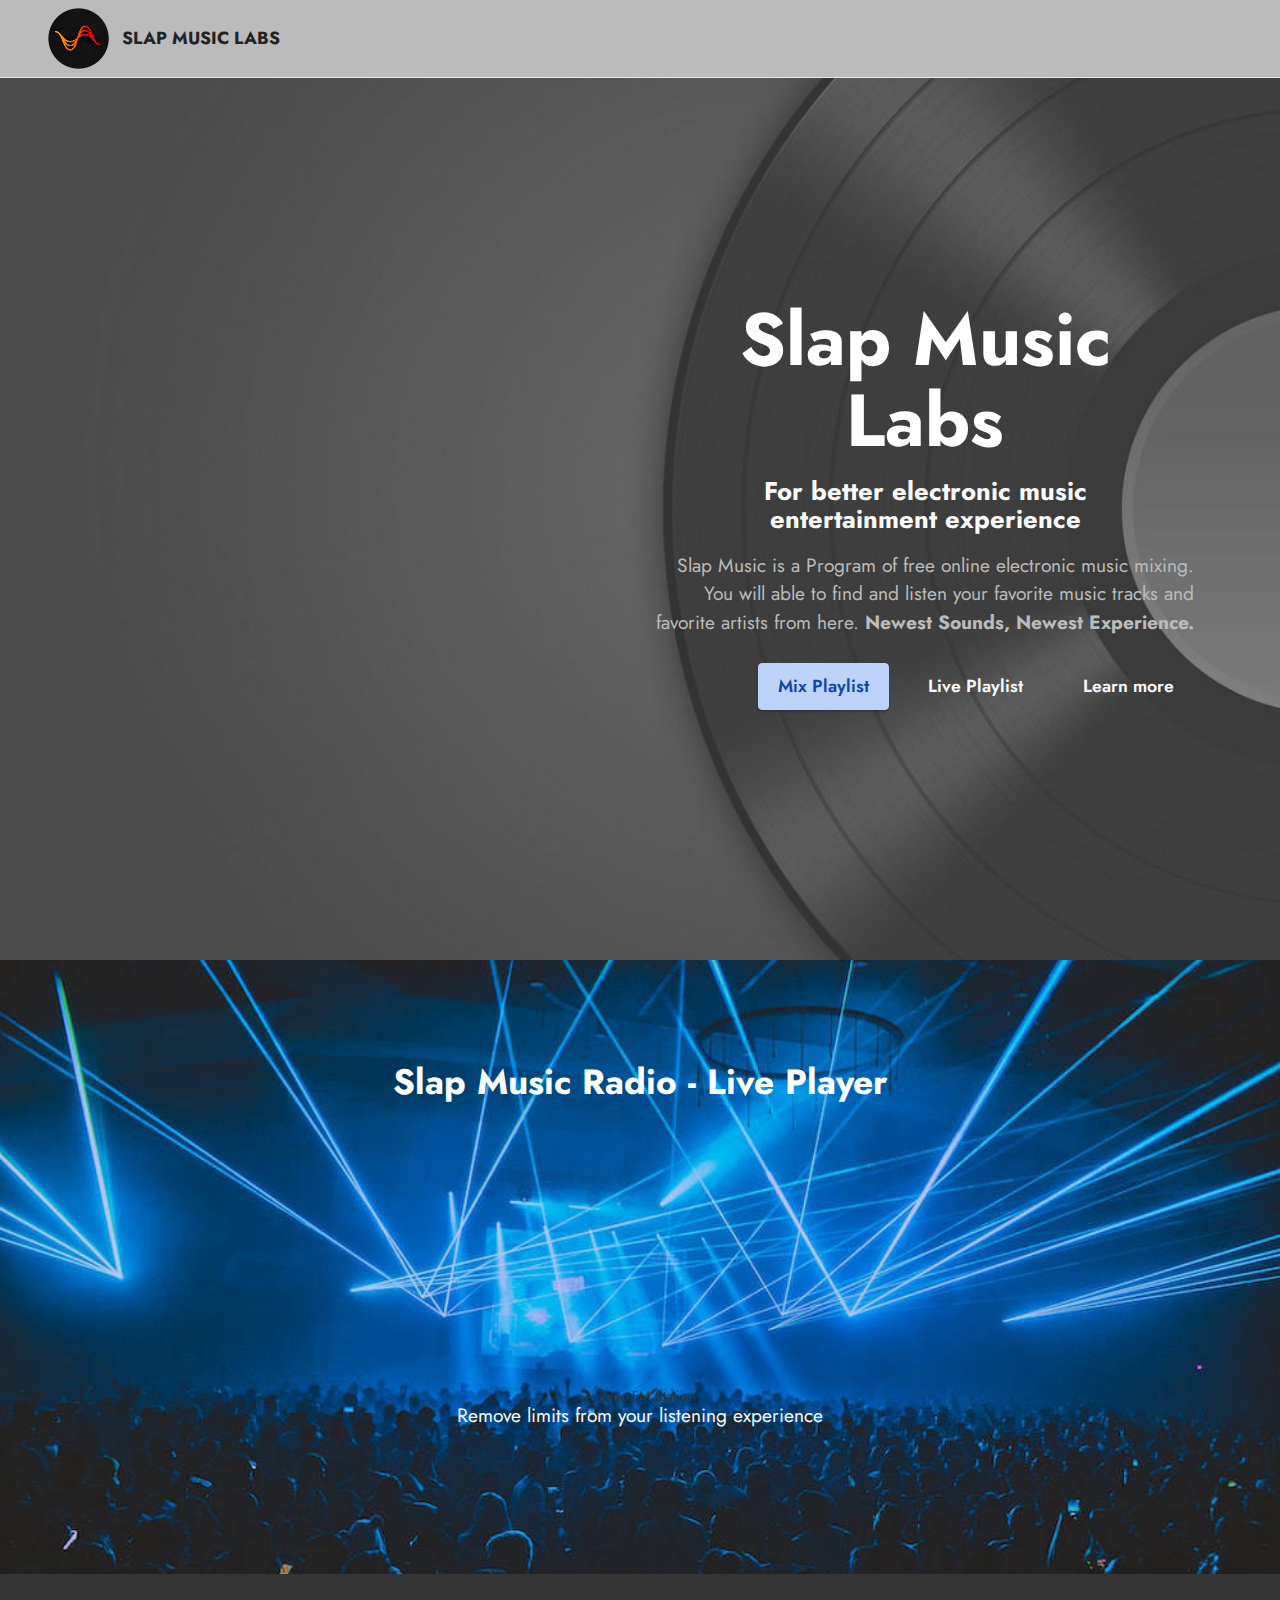
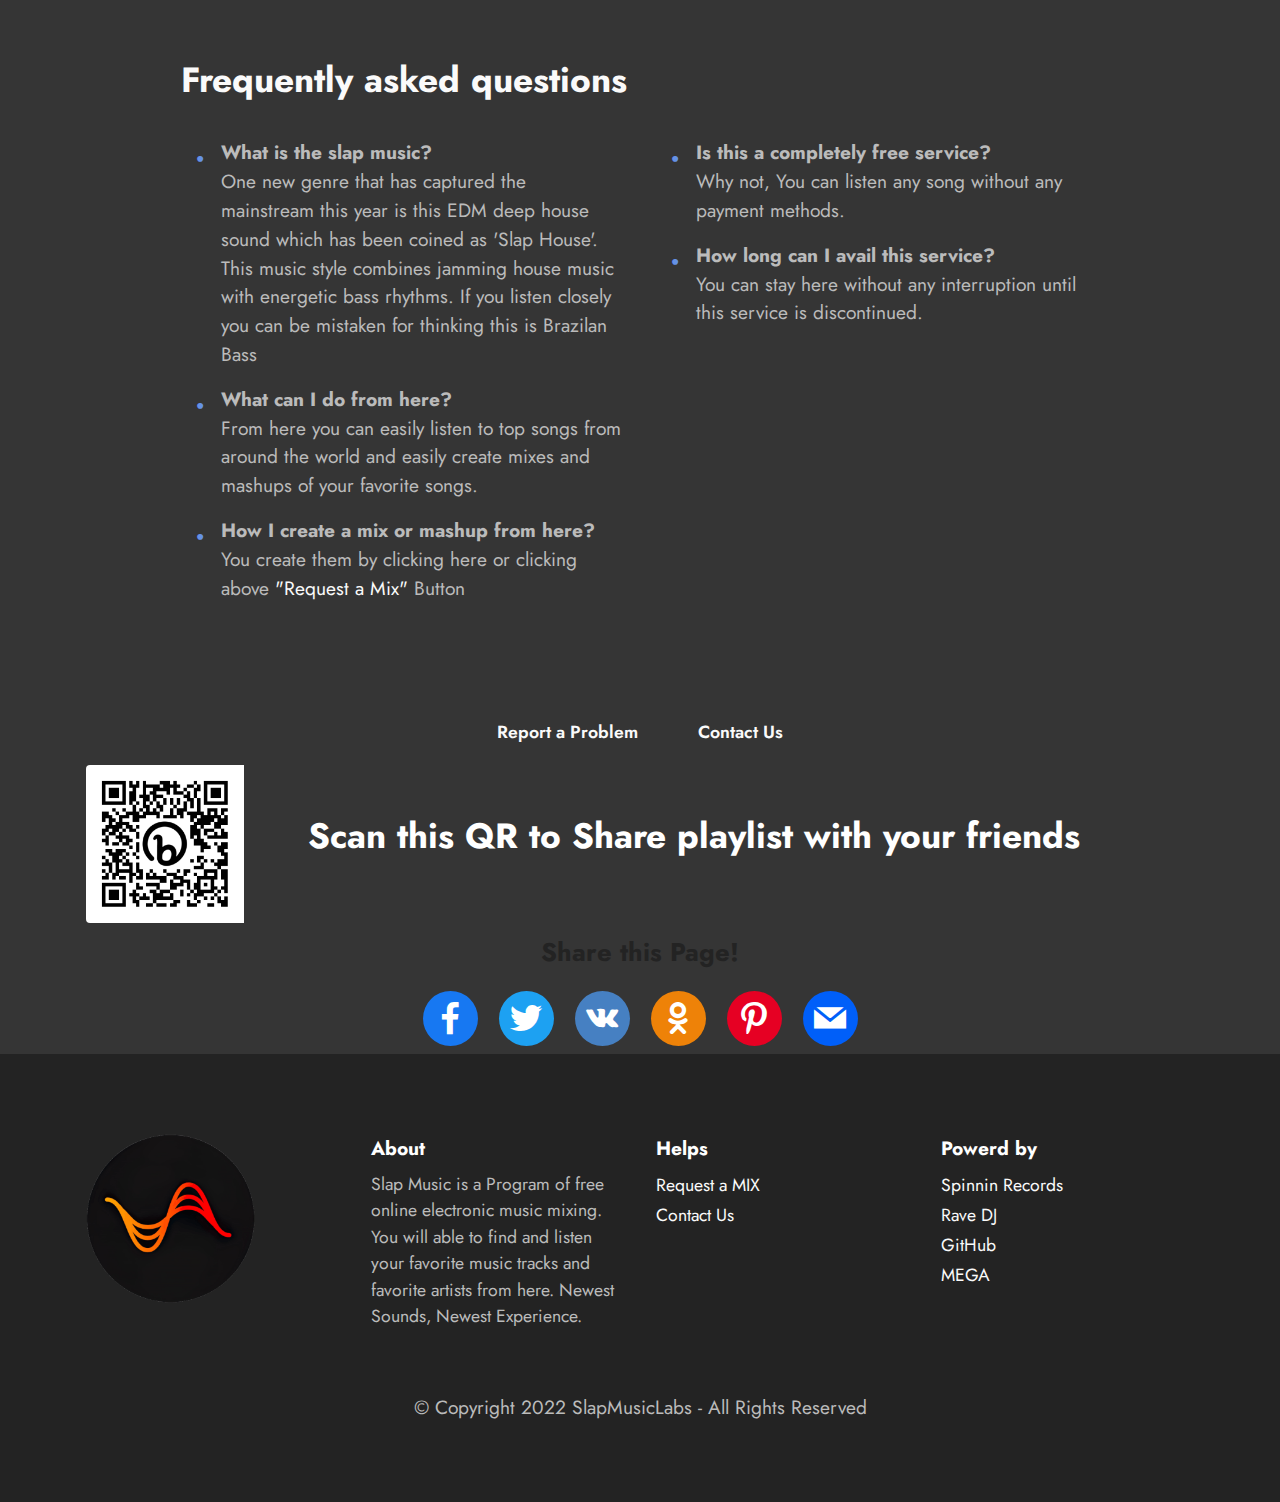
<file: index.html>
<!DOCTYPE html>
<html  >
<head>
  <!-- Site made with Mobirise Website Builder v5.6.13, https://mobirise.com -->
  <meta charset="UTF-8">
  <meta http-equiv="X-UA-Compatible" content="IE=edge">
  <meta name="generator" content="Mobirise v5.6.13, mobirise.com">
  <meta name="twitter:card" content="summary_large_image"/>
  <meta name="twitter:image:src" content="">
  <meta property="og:image" content="">
  <meta name="twitter:title" content="Slap Music Labs">
  <meta name="viewport" content="width=device-width, initial-scale=1, minimum-scale=1">
  <link rel="shortcut icon" href="assets/images/a2ugirhr-4x-copy-removebg-preview-128x128.png" type="image/x-icon">
  <meta name="description" content="Slap Music is a Program of free online electronic music mixing.
You will able to find and listen your favorite music tracks and favorite artists from here. Newest Sounds, Newest Experience.">
  
  
  <title>Slap Music Labs</title>
  <link rel="stylesheet" href="assets/bootstrap/css/bootstrap.min.css">
  <link rel="stylesheet" href="assets/bootstrap/css/bootstrap-grid.min.css">
  <link rel="stylesheet" href="assets/bootstrap/css/bootstrap-reboot.min.css">
  <link rel="stylesheet" href="assets/parallax/jarallax.css">
  <link rel="stylesheet" href="assets/animatecss/animate.css">
  <link rel="stylesheet" href="assets/dropdown/css/style.css">
  <link rel="stylesheet" href="assets/socicon/css/styles.css">
  <link rel="stylesheet" href="assets/theme/css/style.css">
  <link rel="preload" href="https://fonts.googleapis.com/css?family=Jost:100,200,300,400,500,600,700,800,900,100i,200i,300i,400i,500i,600i,700i,800i,900i&display=swap" as="style" onload="this.onload=null;this.rel='stylesheet'">
  <noscript><link rel="stylesheet" href="https://fonts.googleapis.com/css?family=Jost:100,200,300,400,500,600,700,800,900,100i,200i,300i,400i,500i,600i,700i,800i,900i&display=swap"></noscript>
  <link rel="preload" as="style" href="assets/mobirise/css/mbr-additional.css"><link rel="stylesheet" href="assets/mobirise/css/mbr-additional.css" type="text/css">
  
  
  
  
</head>
<body>
  
  <section data-bs-version="5.1" class="menu cid-s48OLK6784" once="menu" id="menu1-h">
    
    <nav class="navbar navbar-dropdown navbar-fixed-top collapsed">
        <div class="container-fluid">
            <div class="navbar-brand">
                <span class="navbar-logo">
                    
                        <img src="assets/images/a2ugirhr-4x-copy-removebg-preview-121x121.png" alt="LOGO MAIN" style="height: 3.8rem;">
                    
                </span>
                <span class="navbar-caption-wrap"><a class="navbar-caption text-black text-primary display-4" href="index.html">SLAP MUSIC LABS</a></span>
            </div>
            
            <div class="collapse navbar-collapse" id="navbarSupportedContent">
                <ul class="navbar-nav nav-dropdown nav-right" data-app-modern-menu="true"><li class="nav-item"><a class="nav-link link text-black text-primary display-4" href="page3.html">Request a MIX</a></li>
                    <li class="nav-item"><a class="nav-link link text-black text-primary display-4" href="Contact.html">Contact Us<br></a></li></ul>
                
                
            </div>
        </div>
    </nav>

</section>

<section data-bs-version="5.1" class="header3 cid-tnxmCPvtqk mbr-fullscreen mbr-parallax-background" id="header3-k">

    

    
    <div class="mbr-overlay" style="opacity: 0.2; background-color: rgb(255, 255, 255);"></div>

    <div class="align-center container">
        <div class="row justify-content-end">
            <div class="col-12 col-lg-6">
                <h1 class="mbr-section-title mbr-fonts-style mb-3 display-1"><strong>Slap Music Labs</strong></h1>
                <h2 class="mbr-section-subtitle mbr-fonts-style mb-3 display-2"><strong>For better electronic music entertainment&nbsp;experience</strong></h2>
                <p class="mbr-text mbr-fonts-style display-7">Slap Music is a Program of free online electronic music mixing.<br>You will able to find and listen your favorite music tracks and favorite artists from here. <strong>Newest Sounds, Newest Experience.</strong></p>
                <div class="mbr-section-btn mt-3"><a class="btn btn-success display-4" href="https://bit.ly/m/SlapMusicLabs" target="_blank">Mix Playlist</a> <a class="btn btn-white-outline display-4" href="https://playerslapmusiclabs.github.io/">Live Playlist</a> <a class="btn btn-white-outline display-4" href="index.html#content13-p">Learn more</a></div>
            </div>
        </div>
    </div>
</section>

<section data-bs-version="5.1" class="info1 cid-tnCqLsK4Cj mbr-parallax-background" id="info1-16">
    

    
    
    <div class="align-center container">
        <div class="row justify-content-center">
            <div class="col-12 col-lg-8">
                <h3 class="mbr-section-title mb-4 mbr-fonts-style display-5">
                    <strong>Slap Music Radio - Live Player</strong></h3>

<iframe src="https://zeno.fm/slap-music-radio" width="575" height="250" frameborder="0" scrolling="no"></iframe><a href="https://zeno.fm/" target="_blank" style="display: block; font-size: 0.9em; line-height: 10px;">A Zeno.FM Station</a>

                <p class="mbr-text mb-5 mbr-fonts-style display-7">
                    Remove limits from your listening experience</p>
                
            </div>
        </div>
    </div>
</section>

<section data-bs-version="5.1" class="content13 cid-tnxqEVyFtD" id="content13-p">
    

    
    
    <div class="container">
        <div class="row justify-content-center">
            <div class="col-md-12 col-lg-10">
                <h3 class="mbr-section-title mbr-fonts-style mb-4 display-5">
                    <strong>Frequently asked questions</strong>
                </h3>
            </div>
        </div>
        <div class="row justify-content-center">
            <div class="col-md-12 col-lg-10">
                <div class="row justify-content-center">
                    <div class="col-12 col-lg-6">
                        <ul class="list mbr-fonts-style display-7">
                            <li><strong>What is the slap music?</strong><br>One new genre that has captured the mainstream this year is this EDM deep house sound which has been coined as 'Slap House'. This music style combines jamming house music with energetic bass rhythms. If you listen closely you can be mistaken for thinking this is Brazilan Bass</li>
                            <li><strong>What can I do from here?</strong><br>From here you can easily listen to top songs from around the world and easily create mixes and mashups of your favorite songs.</li>
                            <li><strong>How I create a mix or mashup from here?</strong><br>You create them by clicking here or clicking above <strong><a href="page3.html#form5-10" class="text-secondary">"Request a Mix"</a></strong> Button</li>
                        </ul>
                    </div>
                    <div class="col-12 col-lg-6">
                        <ul class="list mbr-fonts-style display-7">
                            <li><strong>Is this a completely free service?</strong><br>Why not, You can listen any song without any payment methods.</li>
                            <li><strong>How long can I avail this service?<br></strong>You can stay here without any interruption until this service is discontinued.</li>
                        </ul>
                    </div>
                </div>
            </div>
        </div>
    </div>
</section>

<section data-bs-version="5.1" class="content11 cid-tnxtSbM8zM" id="content11-q">
    
    <div class="container">
        <div class="row justify-content-center">
            <div class="col-md-12 col-lg-4">
                <div class="mbr-section-btn align-center"><a class="btn btn-white-outline display-4" href="page2.html" target="_blank">Report a Problem</a>
                    <a class="btn btn-secondary-outline display-4" href="Contact.html" target="_blank">Contact Us</a></div>
            </div>
        </div>
    </div>
</section>

<section data-bs-version="5.1" class="team2 cid-tnHKEjKNjF" xmlns="http://www.w3.org/1999/html" id="team2-17">
    

    
    
    <div class="container">
        <div class="card">
            <div class="card-wrapper">
                <div class="row align-items-center">
                    <div class="col-12 col-md-2">
                        <div class="image-wrapper">
                            <a href="https://bit.ly/m/SlapMusicLabs" target="_blank"><img src="assets/images/link-in-bio-qrcode-sml-273x273.png" alt="qr1"></a>
                        </div>
                    </div>
                    <div class="col-12 col-md">
                        <div class="card-box">
                            <h5 class="card-title mbr-fonts-style m-0 mb-3 display-5"><strong>Scan this QR to Share playlist with your friends</strong></h5>
                            
                            
                            
                        </div>
                    </div>
                </div>
            </div>
        </div>
        
        
    </div>
</section>

<section data-bs-version="5.1" class="social1 cid-tnHLgRmPZS" id="share1-18">
    
    

    
    

    <div class="container">
        <div class="media-container-row">
            <div class="col-12">
                <h3 class="mbr-section-title mb-3 align-center mbr-fonts-style display-2">
                    <strong>Share this Page!</strong>
                </h3>
                <div>
                    <div class="mbr-social-likes align-center">
                        <span class="btn btn-social socicon-bg-facebook facebook m-2">
                            <i class="socicon socicon-facebook"></i>
                        </span>
                        <span class="btn btn-social twitter socicon-bg-twitter m-2">
                            <i class="socicon socicon-twitter"></i>
                        </span>
                        <span class="btn btn-social vkontakte socicon-bg-vkontakte m-2">
                            <i class="socicon socicon-vkontakte"></i>
                        </span>
                        <span class="btn btn-social odnoklassniki socicon-bg-odnoklassniki m-2">
                            <i class="socicon socicon-odnoklassniki"></i>
                        </span>
                        <span class="btn btn-social pinterest socicon-bg-pinterest m-2">
                            <i class="socicon socicon-pinterest"></i>
                        </span>
                        <span class="btn btn-social mailru socicon-bg-mail m-2">
                            <i class="socicon socicon-mail"></i>
                        </span>
                    </div>
                </div>
            </div>
        </div>
    </div>
</section>

<section data-bs-version="5.1" class="footer4 cid-tnxqwycHjJ" once="footers" id="footer4-o">

    

    
    
    <div class="container">
        <div class="row mbr-white">
            <div class="col-6 col-lg-3">
                <div class="media-wrap col-md-8 col-12">
                    
                        <img src="assets/images/a2ugirhr-4x-copy-removebg-preview-273x273.png" alt="LOGO">
                    
                </div>
            </div>
            <div class="col-12 col-md-6 col-lg-3">
                <h5 class="mbr-section-subtitle mbr-fonts-style mb-2 display-7">
                    <strong>About</strong>
                </h5>
                <p class="mbr-text mbr-fonts-style mb-4 display-4">Slap Music is a Program of free online electronic music mixing.
<br>You will able to find and listen your favorite music tracks and favorite artists from here. Newest Sounds, Newest Experience.</p>
                
                
            </div>
            <div class="col-12 col-md-6 col-lg-3">
                <h5 class="mbr-section-subtitle mbr-fonts-style mb-2 display-7"><strong>Helps</strong></h5>
                <ul class="list mbr-fonts-style display-4">
                    <li class="mbr-text item-wrap"><a href="page3.html" class="text-secondary" target="_blank">Request a MIX</a></li>
                    <li class="mbr-text item-wrap"><a href="Contact.html" class="text-secondary" target="_blank">Contact Us</a></li>
                    <li class="mbr-text item-wrap"><br></li>
                </ul>
            </div>
            <div class="col-12 col-md-6 col-lg-3">
                <h5 class="mbr-section-subtitle mbr-fonts-style mb-2 display-7">
                    <strong>Powerd by</strong></h5>
                <ul class="list mbr-fonts-style display-4">
                    <li class="mbr-text item-wrap"><a href="https://spinninrecords.com/" class="text-secondary" target="_blank">Spinnin Records</a></li>
                    <li class="mbr-text item-wrap"><a href="http://rave.dj/" class="text-secondary" target="_blank">Rave DJ</a></li>
                    <li class="mbr-text item-wrap"><a href="https://github.com/" class="text-secondary" target="_blank">GitHub</a></li>
                    <li class="mbr-text item-wrap"><a href="https://mega.nz/" class="text-secondary" target="_blank">MEGA</a></li>
                </ul>
            </div>
            <div class="col-12 mt-4">
                <p class="mbr-text mb-0 mbr-fonts-style copyright align-center display-7">
                    © Copyright 2022 SlapMusicLabs - All Rights Reserved
                </p>
            </div>
        </div>
    </div>
</section>
  </body>
</html>
</file>
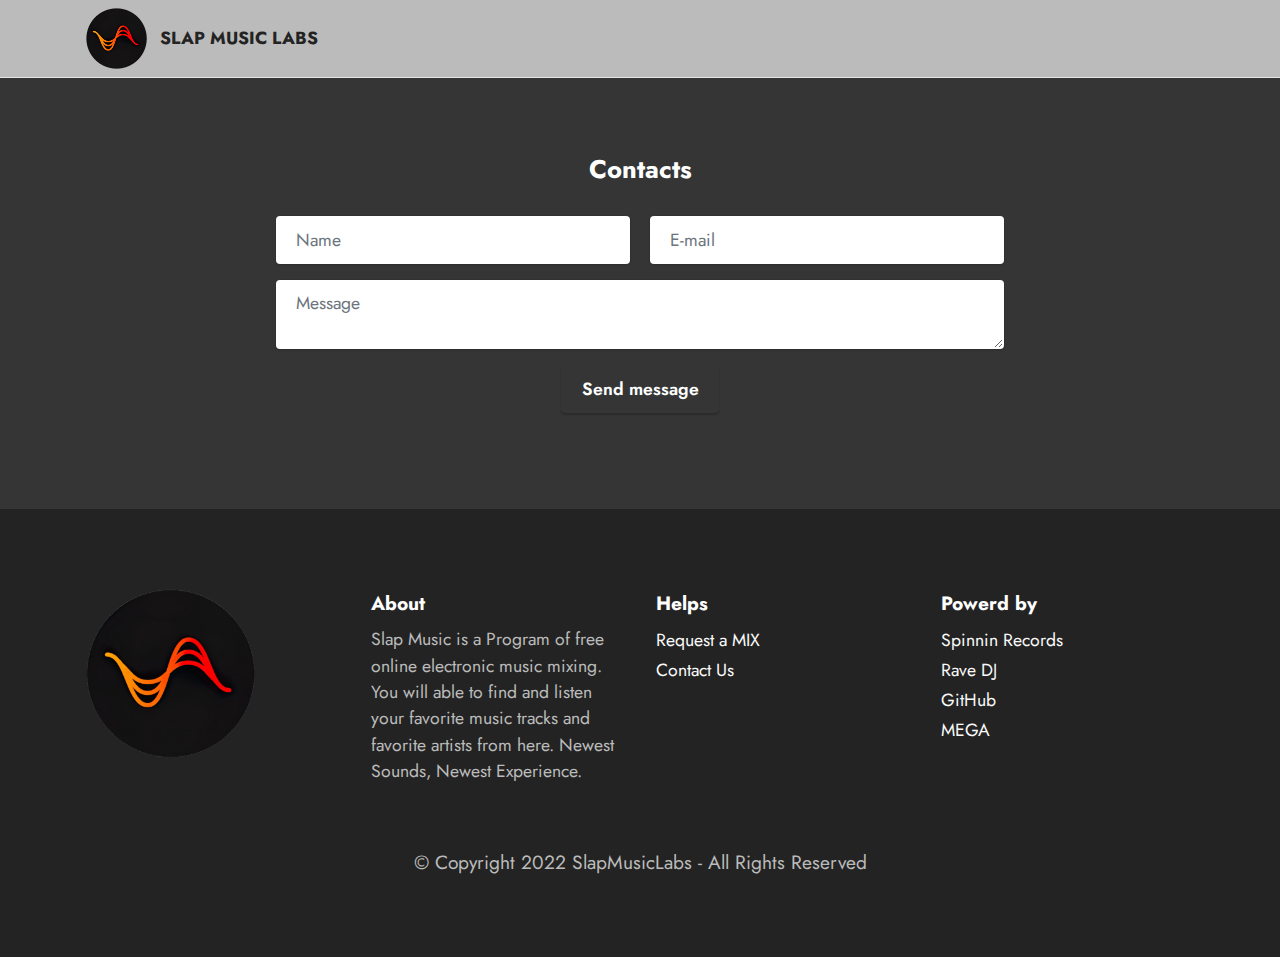
<file: Contact.html>
<!DOCTYPE html>
<html  >
<head>
  <!-- Site made with Mobirise Website Builder v5.6.13, https://mobirise.com -->
  <meta charset="UTF-8">
  <meta http-equiv="X-UA-Compatible" content="IE=edge">
  <meta name="generator" content="Mobirise v5.6.13, mobirise.com">
  <meta name="twitter:card" content="summary_large_image"/>
  <meta name="twitter:image:src" content="">
  <meta property="og:image" content="">
  <meta name="twitter:title" content="Contact Us">
  <meta name="viewport" content="width=device-width, initial-scale=1, minimum-scale=1">
  <link rel="shortcut icon" href="assets/images/a2ugirhr-4x-copy-removebg-preview-128x128.png" type="image/x-icon">
  <meta name="description" content="">
  
  
  <title>Contact Us</title>
  <link rel="stylesheet" href="assets/bootstrap/css/bootstrap.min.css">
  <link rel="stylesheet" href="assets/bootstrap/css/bootstrap-grid.min.css">
  <link rel="stylesheet" href="assets/bootstrap/css/bootstrap-reboot.min.css">
  <link rel="stylesheet" href="assets/animatecss/animate.css">
  <link rel="stylesheet" href="assets/dropdown/css/style.css">
  <link rel="stylesheet" href="assets/socicon/css/styles.css">
  <link rel="stylesheet" href="assets/theme/css/style.css">
  <link rel="preload" href="https://fonts.googleapis.com/css?family=Jost:100,200,300,400,500,600,700,800,900,100i,200i,300i,400i,500i,600i,700i,800i,900i&display=swap" as="style" onload="this.onload=null;this.rel='stylesheet'">
  <noscript><link rel="stylesheet" href="https://fonts.googleapis.com/css?family=Jost:100,200,300,400,500,600,700,800,900,100i,200i,300i,400i,500i,600i,700i,800i,900i&display=swap"></noscript>
  <link rel="preload" as="style" href="assets/mobirise/css/mbr-additional.css"><link rel="stylesheet" href="assets/mobirise/css/mbr-additional.css" type="text/css">
  
  
  
  
</head>
<body>
  
  <section data-bs-version="5.1" class="menu cid-s48OLK6784" once="menu" id="menu1-r">
    
    <nav class="navbar navbar-dropdown navbar-fixed-top collapsed">
        <div class="container">
            <div class="navbar-brand">
                <span class="navbar-logo">
                    
                        <img src="assets/images/a2ugirhr-4x-copy-removebg-preview-121x121.png" alt="LOGO MAIN" style="height: 3.8rem;">
                    
                </span>
                <span class="navbar-caption-wrap"><a class="navbar-caption text-black text-primary display-4" href="index.html">SLAP MUSIC LABS</a></span>
            </div>
            
            <div class="collapse navbar-collapse" id="navbarSupportedContent">
                <ul class="navbar-nav nav-dropdown nav-right" data-app-modern-menu="true"><li class="nav-item"><a class="nav-link link text-black text-primary display-4" href="page3.html">Request a MIX</a></li>
                    <li class="nav-item"><a class="nav-link link text-black text-primary display-4" href="Contact.html">Contact Us<br></a></li></ul>
                
                
            </div>
        </div>
    </nav>

</section>

<section data-bs-version="5.1" class="form5 cid-tnxuBOr1Ls" id="form5-t">
    
    
    <div class="container">
        <div class="mbr-section-head">
            <h3 class="mbr-section-title mbr-fonts-style align-center mb-0 display-2">
                <strong>Contacts</strong>
            </h3>
            
        </div>
        <div class="row justify-content-center mt-4">
            <div class="col-lg-8 mx-auto mbr-form" data-form-type="formoid">
                <form action="https://mobirise.eu/" method="POST" class="mbr-form form-with-styler" data-form-title="Form Name"><input type="hidden" name="email" data-form-email="true" value="U0yyYH+HIHG2/Uo4Pwls5hpPHrlrN+cuhXB9ZIw0w4jX08f2I9SXrLtcxL46Himv2SWkQZm8MqDwhXD3713IKfN/Of7b+gcGlBTtHTTiYmJAucRE8l/cr2Ug994IqwKI">
                    <div class="row">
                        <div hidden="hidden" data-form-alert="" class="alert alert-success col-12">Thanks for contacting!</div>
                        <div hidden="hidden" data-form-alert-danger="" class="alert alert-danger col-12">
                            Oops...! some problem!
                        </div>
                    </div>
                    <div class="dragArea row">
                        <div class="col-md col-sm-12 form-group mb-3" data-for="name">
                            <input type="text" name="name" placeholder="Name" data-form-field="name" class="form-control" value="" id="name-form5-t">
                        </div>
                        <div class="col-md col-sm-12 form-group mb-3" data-for="email">
                            <input type="email" name="email" placeholder="E-mail" data-form-field="email" class="form-control" value="" id="email-form5-t">
                        </div>
                        
                        <div class="col-12 form-group mb-3" data-for="textarea">
                            <textarea name="textarea" placeholder="Message" data-form-field="textarea" class="form-control" id="textarea-form5-t"></textarea>
                        </div>
                        <div class="col-lg-12 col-md-12 col-sm-12 align-center mbr-section-btn">
                            <button type="submit" class="btn btn-primary display-4">Send message</button>
                        </div>
                    </div>
                </form>
            </div>
        </div>
    </div>
</section>

<section data-bs-version="5.1" class="footer4 cid-tnxqwycHjJ" once="footers" id="footer4-s">

    

    
    
    <div class="container">
        <div class="row mbr-white">
            <div class="col-6 col-lg-3">
                <div class="media-wrap col-md-8 col-12">
                    
                        <img src="assets/images/a2ugirhr-4x-copy-removebg-preview-273x273.png" alt="LOGO">
                    
                </div>
            </div>
            <div class="col-12 col-md-6 col-lg-3">
                <h5 class="mbr-section-subtitle mbr-fonts-style mb-2 display-7">
                    <strong>About</strong>
                </h5>
                <p class="mbr-text mbr-fonts-style mb-4 display-4">Slap Music is a Program of free online electronic music mixing.
<br>You will able to find and listen your favorite music tracks and favorite artists from here. Newest Sounds, Newest Experience.</p>
                
                
            </div>
            <div class="col-12 col-md-6 col-lg-3">
                <h5 class="mbr-section-subtitle mbr-fonts-style mb-2 display-7"><strong>Helps</strong></h5>
                <ul class="list mbr-fonts-style display-4">
                    <li class="mbr-text item-wrap"><a href="page3.html" class="text-secondary" target="_blank">Request a MIX</a></li>
                    <li class="mbr-text item-wrap"><a href="Contact.html" class="text-secondary" target="_blank">Contact Us</a></li>
                    <li class="mbr-text item-wrap"><br></li>
                </ul>
            </div>
            <div class="col-12 col-md-6 col-lg-3">
                <h5 class="mbr-section-subtitle mbr-fonts-style mb-2 display-7">
                    <strong>Powerd by</strong></h5>
                <ul class="list mbr-fonts-style display-4">
                    <li class="mbr-text item-wrap"><a href="https://spinninrecords.com/" class="text-secondary" target="_blank">Spinnin Records</a></li>
                    <li class="mbr-text item-wrap"><a href="http://rave.dj/" class="text-secondary" target="_blank">Rave DJ</a></li>
                    <li class="mbr-text item-wrap"><a href="https://github.com/" class="text-secondary" target="_blank">GitHub</a></li>
                    <li class="mbr-text item-wrap"><a href="https://mega.nz/" class="text-secondary" target="_blank">MEGA</a></li>
                </ul>
            </div>
            <div class="col-12 mt-4">
                <p class="mbr-text mb-0 mbr-fonts-style copyright align-center display-7">
                    © Copyright 2022 SlapMusicLabs - All Rights Reserved
                </p>
            </div>
        </div>
    </div>
</section>
  </body>
</html>
</file>
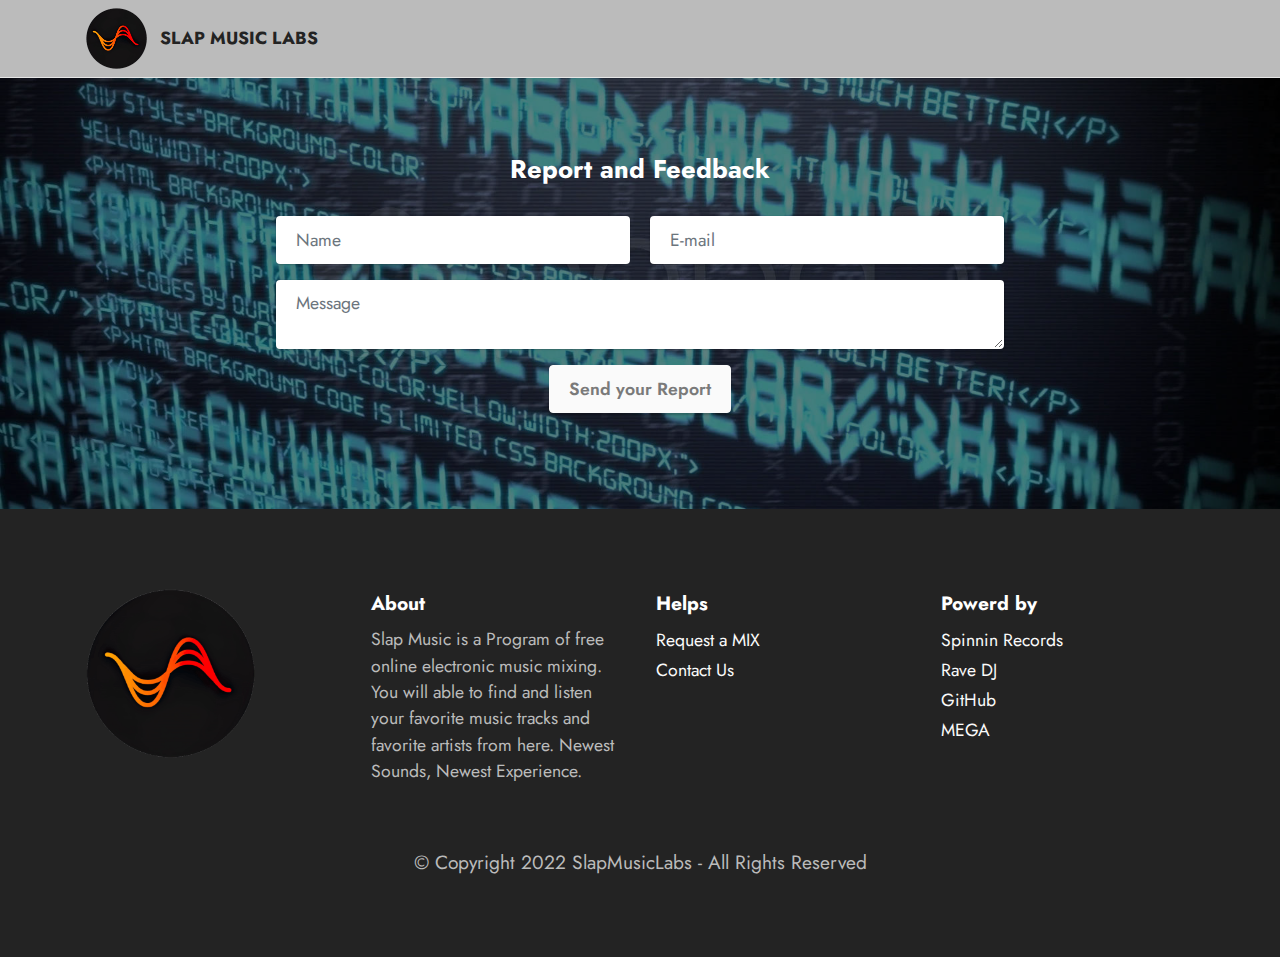
<file: page2.html>
<!DOCTYPE html>
<html  >
<head>
  <!-- Site made with Mobirise Website Builder v5.6.13, https://mobirise.com -->
  <meta charset="UTF-8">
  <meta http-equiv="X-UA-Compatible" content="IE=edge">
  <meta name="generator" content="Mobirise v5.6.13, mobirise.com">
  <meta name="twitter:card" content="summary_large_image"/>
  <meta name="twitter:image:src" content="">
  <meta property="og:image" content="">
  <meta name="twitter:title" content="Report and Feedback">
  <meta name="viewport" content="width=device-width, initial-scale=1, minimum-scale=1">
  <link rel="shortcut icon" href="assets/images/a2ugirhr-4x-copy-removebg-preview-128x128.png" type="image/x-icon">
  <meta name="description" content="">
  
  
  <title>Report and Feedback</title>
  <link rel="stylesheet" href="assets/bootstrap/css/bootstrap.min.css">
  <link rel="stylesheet" href="assets/bootstrap/css/bootstrap-grid.min.css">
  <link rel="stylesheet" href="assets/bootstrap/css/bootstrap-reboot.min.css">
  <link rel="stylesheet" href="assets/animatecss/animate.css">
  <link rel="stylesheet" href="assets/dropdown/css/style.css">
  <link rel="stylesheet" href="assets/socicon/css/styles.css">
  <link rel="stylesheet" href="assets/theme/css/style.css">
  <link rel="preload" href="https://fonts.googleapis.com/css?family=Jost:100,200,300,400,500,600,700,800,900,100i,200i,300i,400i,500i,600i,700i,800i,900i&display=swap" as="style" onload="this.onload=null;this.rel='stylesheet'">
  <noscript><link rel="stylesheet" href="https://fonts.googleapis.com/css?family=Jost:100,200,300,400,500,600,700,800,900,100i,200i,300i,400i,500i,600i,700i,800i,900i&display=swap"></noscript>
  <link rel="preload" as="style" href="assets/mobirise/css/mbr-additional.css"><link rel="stylesheet" href="assets/mobirise/css/mbr-additional.css" type="text/css">
  
  
  
  
</head>
<body>
  
  <section data-bs-version="5.1" class="menu cid-s48OLK6784" once="menu" id="menu1-u">
    
    <nav class="navbar navbar-dropdown navbar-fixed-top collapsed">
        <div class="container">
            <div class="navbar-brand">
                <span class="navbar-logo">
                    
                        <img src="assets/images/a2ugirhr-4x-copy-removebg-preview-121x121.png" alt="LOGO MAIN" style="height: 3.8rem;">
                    
                </span>
                <span class="navbar-caption-wrap"><a class="navbar-caption text-black text-primary display-4" href="index.html">SLAP MUSIC LABS</a></span>
            </div>
            
            <div class="collapse navbar-collapse" id="navbarSupportedContent">
                <ul class="navbar-nav nav-dropdown nav-right" data-app-modern-menu="true"><li class="nav-item"><a class="nav-link link text-black text-primary display-4" href="page3.html">Request a MIX</a></li>
                    <li class="nav-item"><a class="nav-link link text-black text-primary display-4" href="Contact.html">Contact Us<br></a></li></ul>
                
                
            </div>
        </div>
    </nav>

</section>

<section data-bs-version="5.1" class="form5 cid-tnxvhr0W0y" id="form5-w">
    
    <div class="mbr-overlay"></div>
    <div class="container">
        <div class="mbr-section-head">
            <h3 class="mbr-section-title mbr-fonts-style align-center mb-0 display-2">
                <strong>Report and Feedback</strong></h3>
            
        </div>
        <div class="row justify-content-center mt-4">
            <div class="col-lg-8 mx-auto mbr-form" data-form-type="formoid">
                <form action="https://mobirise.eu/" method="POST" class="mbr-form form-with-styler" data-form-title="Form Name"><input type="hidden" name="email" data-form-email="true" value="ohgl3HVnPIQJHf9dH2OJ/oFyqU404m6UZ28eRHFkRn+A3JfUHCAxK/1LmUpUcxbSm9wH84vV+KRYbEOg4RKwSiTxIY7Sy29kYwCDvJ1z0MSB2BA96X1aCqm3I6C6j9gG">
                    <div class="row">
                        <div hidden="hidden" data-form-alert="" class="alert alert-success col-12">Thanks for reporting!</div>
                        <div hidden="hidden" data-form-alert-danger="" class="alert alert-danger col-12">
                            Oops...! some problem!
                        </div>
                    </div>
                    <div class="dragArea row">
                        <div class="col-md col-sm-12 form-group mb-3" data-for="name">
                            <input type="text" name="name" placeholder="Name" data-form-field="name" class="form-control" value="" id="name-form5-w">
                        </div>
                        <div class="col-md col-sm-12 form-group mb-3" data-for="email">
                            <input type="email" name="email" placeholder="E-mail" data-form-field="email" class="form-control" value="" id="email-form5-w">
                        </div>
                        
                        <div class="col-12 form-group mb-3" data-for="textarea">
                            <textarea name="textarea" placeholder="Message" data-form-field="textarea" class="form-control" id="textarea-form5-w"></textarea>
                        </div>
                        <div class="col-lg-12 col-md-12 col-sm-12 align-center mbr-section-btn"><button type="submit" class="btn btn-secondary display-4">Send your Report</button></div>
                    </div>
                </form>
            </div>
        </div>
    </div>
</section>

<section data-bs-version="5.1" class="footer4 cid-tnxqwycHjJ" once="footers" id="footer4-v">

    

    
    
    <div class="container">
        <div class="row mbr-white">
            <div class="col-6 col-lg-3">
                <div class="media-wrap col-md-8 col-12">
                    
                        <img src="assets/images/a2ugirhr-4x-copy-removebg-preview-273x273.png" alt="LOGO">
                    
                </div>
            </div>
            <div class="col-12 col-md-6 col-lg-3">
                <h5 class="mbr-section-subtitle mbr-fonts-style mb-2 display-7">
                    <strong>About</strong>
                </h5>
                <p class="mbr-text mbr-fonts-style mb-4 display-4">Slap Music is a Program of free online electronic music mixing.
<br>You will able to find and listen your favorite music tracks and favorite artists from here. Newest Sounds, Newest Experience.</p>
                
                
            </div>
            <div class="col-12 col-md-6 col-lg-3">
                <h5 class="mbr-section-subtitle mbr-fonts-style mb-2 display-7"><strong>Helps</strong></h5>
                <ul class="list mbr-fonts-style display-4">
                    <li class="mbr-text item-wrap"><a href="page3.html" class="text-secondary" target="_blank">Request a MIX</a></li>
                    <li class="mbr-text item-wrap"><a href="Contact.html" class="text-secondary" target="_blank">Contact Us</a></li>
                    <li class="mbr-text item-wrap"><br></li>
                </ul>
            </div>
            <div class="col-12 col-md-6 col-lg-3">
                <h5 class="mbr-section-subtitle mbr-fonts-style mb-2 display-7">
                    <strong>Powerd by</strong></h5>
                <ul class="list mbr-fonts-style display-4">
                    <li class="mbr-text item-wrap"><a href="https://spinninrecords.com/" class="text-secondary" target="_blank">Spinnin Records</a></li>
                    <li class="mbr-text item-wrap"><a href="http://rave.dj/" class="text-secondary" target="_blank">Rave DJ</a></li>
                    <li class="mbr-text item-wrap"><a href="https://github.com/" class="text-secondary" target="_blank">GitHub</a></li>
                    <li class="mbr-text item-wrap"><a href="https://mega.nz/" class="text-secondary" target="_blank">MEGA</a></li>
                </ul>
            </div>
            <div class="col-12 mt-4">
                <p class="mbr-text mb-0 mbr-fonts-style copyright align-center display-7">
                    © Copyright 2022 SlapMusicLabs - All Rights Reserved
                </p>
            </div>
        </div>
    </div>
</section>
  </body>
</html>
</file>
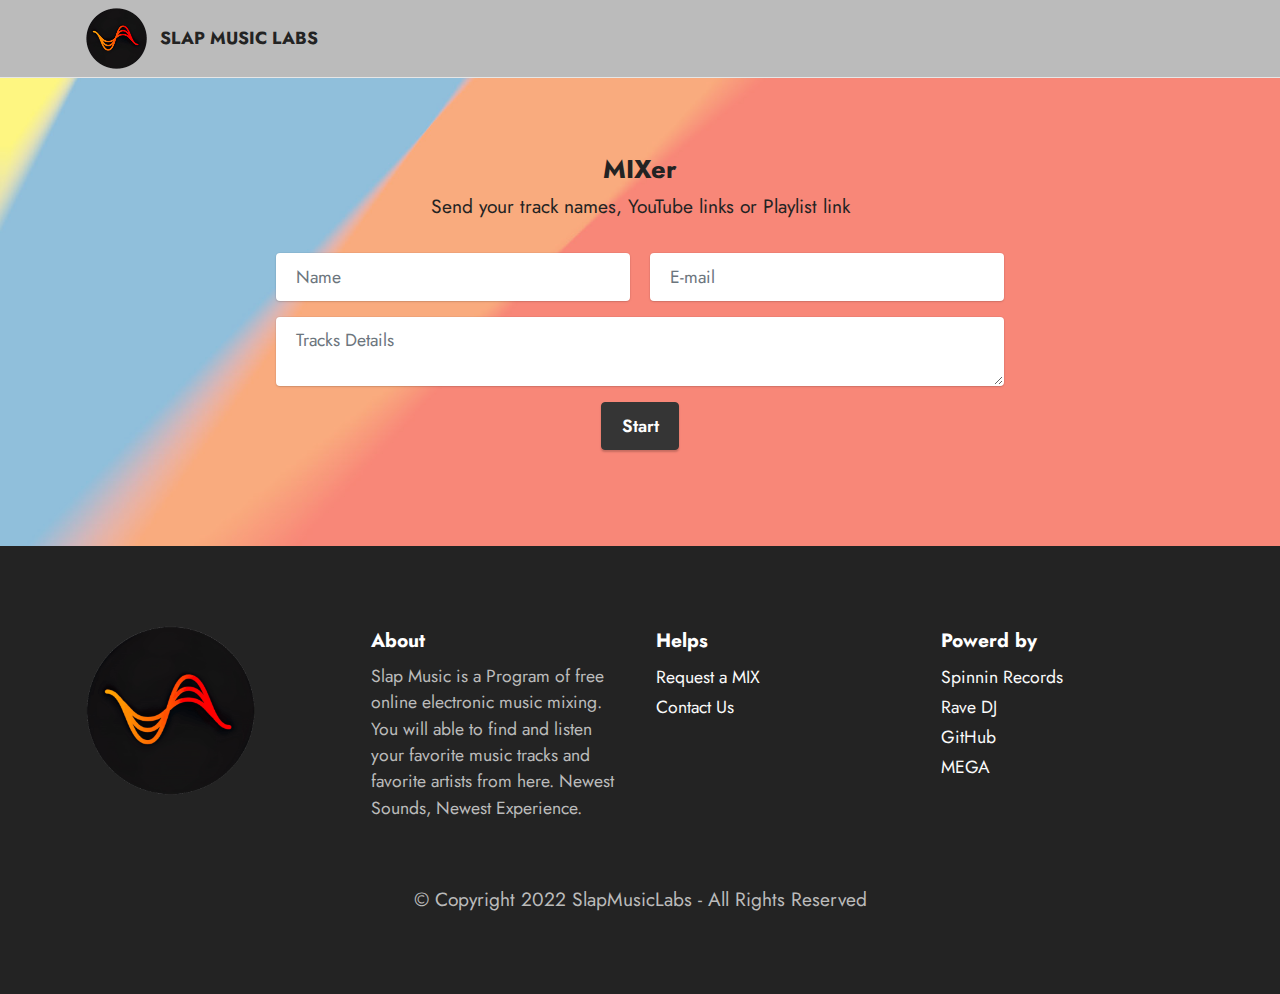
<file: page3.html>
<!DOCTYPE html>
<html  >
<head>
  <!-- Site made with Mobirise Website Builder v5.6.13, https://mobirise.com -->
  <meta charset="UTF-8">
  <meta http-equiv="X-UA-Compatible" content="IE=edge">
  <meta name="generator" content="Mobirise v5.6.13, mobirise.com">
  <meta name="twitter:card" content="summary_large_image"/>
  <meta name="twitter:image:src" content="">
  <meta property="og:image" content="">
  <meta name="twitter:title" content="Request a MIX">
  <meta name="viewport" content="width=device-width, initial-scale=1, minimum-scale=1">
  <link rel="shortcut icon" href="assets/images/a2ugirhr-4x-copy-removebg-preview-128x128.png" type="image/x-icon">
  <meta name="description" content="">
  
  
  <title>Request a MIX</title>
  <link rel="stylesheet" href="assets/bootstrap/css/bootstrap.min.css">
  <link rel="stylesheet" href="assets/bootstrap/css/bootstrap-grid.min.css">
  <link rel="stylesheet" href="assets/bootstrap/css/bootstrap-reboot.min.css">
  <link rel="stylesheet" href="assets/animatecss/animate.css">
  <link rel="stylesheet" href="assets/dropdown/css/style.css">
  <link rel="stylesheet" href="assets/socicon/css/styles.css">
  <link rel="stylesheet" href="assets/theme/css/style.css">
  <link rel="preload" href="https://fonts.googleapis.com/css?family=Jost:100,200,300,400,500,600,700,800,900,100i,200i,300i,400i,500i,600i,700i,800i,900i&display=swap" as="style" onload="this.onload=null;this.rel='stylesheet'">
  <noscript><link rel="stylesheet" href="https://fonts.googleapis.com/css?family=Jost:100,200,300,400,500,600,700,800,900,100i,200i,300i,400i,500i,600i,700i,800i,900i&display=swap"></noscript>
  <link rel="preload" as="style" href="assets/mobirise/css/mbr-additional.css"><link rel="stylesheet" href="assets/mobirise/css/mbr-additional.css" type="text/css">
  
  
  
  
</head>
<body>
  
  <section data-bs-version="5.1" class="menu cid-s48OLK6784" once="menu" id="menu1-y">
    
    <nav class="navbar navbar-dropdown navbar-fixed-top collapsed">
        <div class="container">
            <div class="navbar-brand">
                <span class="navbar-logo">
                    
                        <img src="assets/images/a2ugirhr-4x-copy-removebg-preview-121x121.png" alt="LOGO MAIN" style="height: 3.8rem;">
                    
                </span>
                <span class="navbar-caption-wrap"><a class="navbar-caption text-black text-primary display-4" href="index.html">SLAP MUSIC LABS</a></span>
            </div>
            
            <div class="collapse navbar-collapse" id="navbarSupportedContent">
                <ul class="navbar-nav nav-dropdown nav-right" data-app-modern-menu="true"><li class="nav-item"><a class="nav-link link text-black text-primary display-4" href="page3.html">Request a MIX</a></li>
                    <li class="nav-item"><a class="nav-link link text-black text-primary display-4" href="Contact.html">Contact Us<br></a></li></ul>
                
                
            </div>
        </div>
    </nav>

</section>

<section data-bs-version="5.1" class="form5 cid-tnCjRwcZGf" id="form5-10">
    
    <div class="mbr-overlay"></div>
    <div class="container">
        <div class="mbr-section-head">
            <h3 class="mbr-section-title mbr-fonts-style align-center mb-0 display-2">
                <strong>MIXer</strong></h3>
            <h4 class="mbr-section-subtitle mbr-fonts-style align-center mb-0 mt-2 display-7">
                Send your track names, YouTube links or Playlist link</h4>
        </div>
        <div class="row justify-content-center mt-4">
            <div class="col-lg-8 mx-auto mbr-form" data-form-type="formoid">
                <form action="https://mobirise.eu/" method="POST" class="mbr-form form-with-styler" data-form-title="Form Name"><input type="hidden" name="email" data-form-email="true" value="Dv4r43iRX4hB7V2aMXWwIesDojJ8dSgkj5+sy16Ujp8R2/giOursEAKugRpqaoTCjhn8ZNZOQ/c0NK5YnVeAYETcLb90fsZyPf1WAadkVZu0XbhLHefzmF8eh12eqkGv">
                    <div class="row">
                        <div hidden="hidden" data-form-alert="" class="alert alert-success col-12">Your mix is being created. You will be notified by email once it is complete</div>
                        <div hidden="hidden" data-form-alert-danger="" class="alert alert-danger col-12">
                            Oops...! some problem!
                        </div>
                    </div>
                    <div class="dragArea row">
                        <div class="col-md col-sm-12 form-group mb-3" data-for="name">
                            <input type="text" name="name" placeholder="Name" data-form-field="name" class="form-control" value="" id="name-form5-10">
                        </div>
                        <div class="col-md col-sm-12 form-group mb-3" data-for="email">
                            <input type="email" name="email" placeholder="E-mail" data-form-field="email" class="form-control" value="" id="email-form5-10">
                        </div>
                        
                        <div class="col-12 form-group mb-3" data-for="textarea">
                            <textarea name="textarea" placeholder="Tracks Details" data-form-field="textarea" class="form-control" id="textarea-form5-10"></textarea>
                        </div>
                        <div class="col-lg-12 col-md-12 col-sm-12 align-center mbr-section-btn"><button type="submit" class="btn btn-primary display-4">Start</button></div>
                    </div>
                </form>
            </div>
        </div>
    </div>
</section>

<section data-bs-version="5.1" class="footer4 cid-tnxqwycHjJ" once="footers" id="footer4-z">

    

    
    
    <div class="container">
        <div class="row mbr-white">
            <div class="col-6 col-lg-3">
                <div class="media-wrap col-md-8 col-12">
                    
                        <img src="assets/images/a2ugirhr-4x-copy-removebg-preview-273x273.png" alt="LOGO">
                    
                </div>
            </div>
            <div class="col-12 col-md-6 col-lg-3">
                <h5 class="mbr-section-subtitle mbr-fonts-style mb-2 display-7">
                    <strong>About</strong>
                </h5>
                <p class="mbr-text mbr-fonts-style mb-4 display-4">Slap Music is a Program of free online electronic music mixing.
<br>You will able to find and listen your favorite music tracks and favorite artists from here. Newest Sounds, Newest Experience.</p>
                
                
            </div>
            <div class="col-12 col-md-6 col-lg-3">
                <h5 class="mbr-section-subtitle mbr-fonts-style mb-2 display-7"><strong>Helps</strong></h5>
                <ul class="list mbr-fonts-style display-4">
                    <li class="mbr-text item-wrap"><a href="page3.html" class="text-secondary" target="_blank">Request a MIX</a></li>
                    <li class="mbr-text item-wrap"><a href="Contact.html" class="text-secondary" target="_blank">Contact Us</a></li>
                    <li class="mbr-text item-wrap"><br></li>
                </ul>
            </div>
            <div class="col-12 col-md-6 col-lg-3">
                <h5 class="mbr-section-subtitle mbr-fonts-style mb-2 display-7">
                    <strong>Powerd by</strong></h5>
                <ul class="list mbr-fonts-style display-4">
                    <li class="mbr-text item-wrap"><a href="https://spinninrecords.com/" class="text-secondary" target="_blank">Spinnin Records</a></li>
                    <li class="mbr-text item-wrap"><a href="http://rave.dj/" class="text-secondary" target="_blank">Rave DJ</a></li>
                    <li class="mbr-text item-wrap"><a href="https://github.com/" class="text-secondary" target="_blank">GitHub</a></li>
                    <li class="mbr-text item-wrap"><a href="https://mega.nz/" class="text-secondary" target="_blank">MEGA</a></li>
                </ul>
            </div>
            <div class="col-12 mt-4">
                <p class="mbr-text mb-0 mbr-fonts-style copyright align-center display-7">
                    © Copyright 2022 SlapMusicLabs - All Rights Reserved
                </p>
            </div>
        </div>
    </div>
</section>
  </body>
</html>
</file>
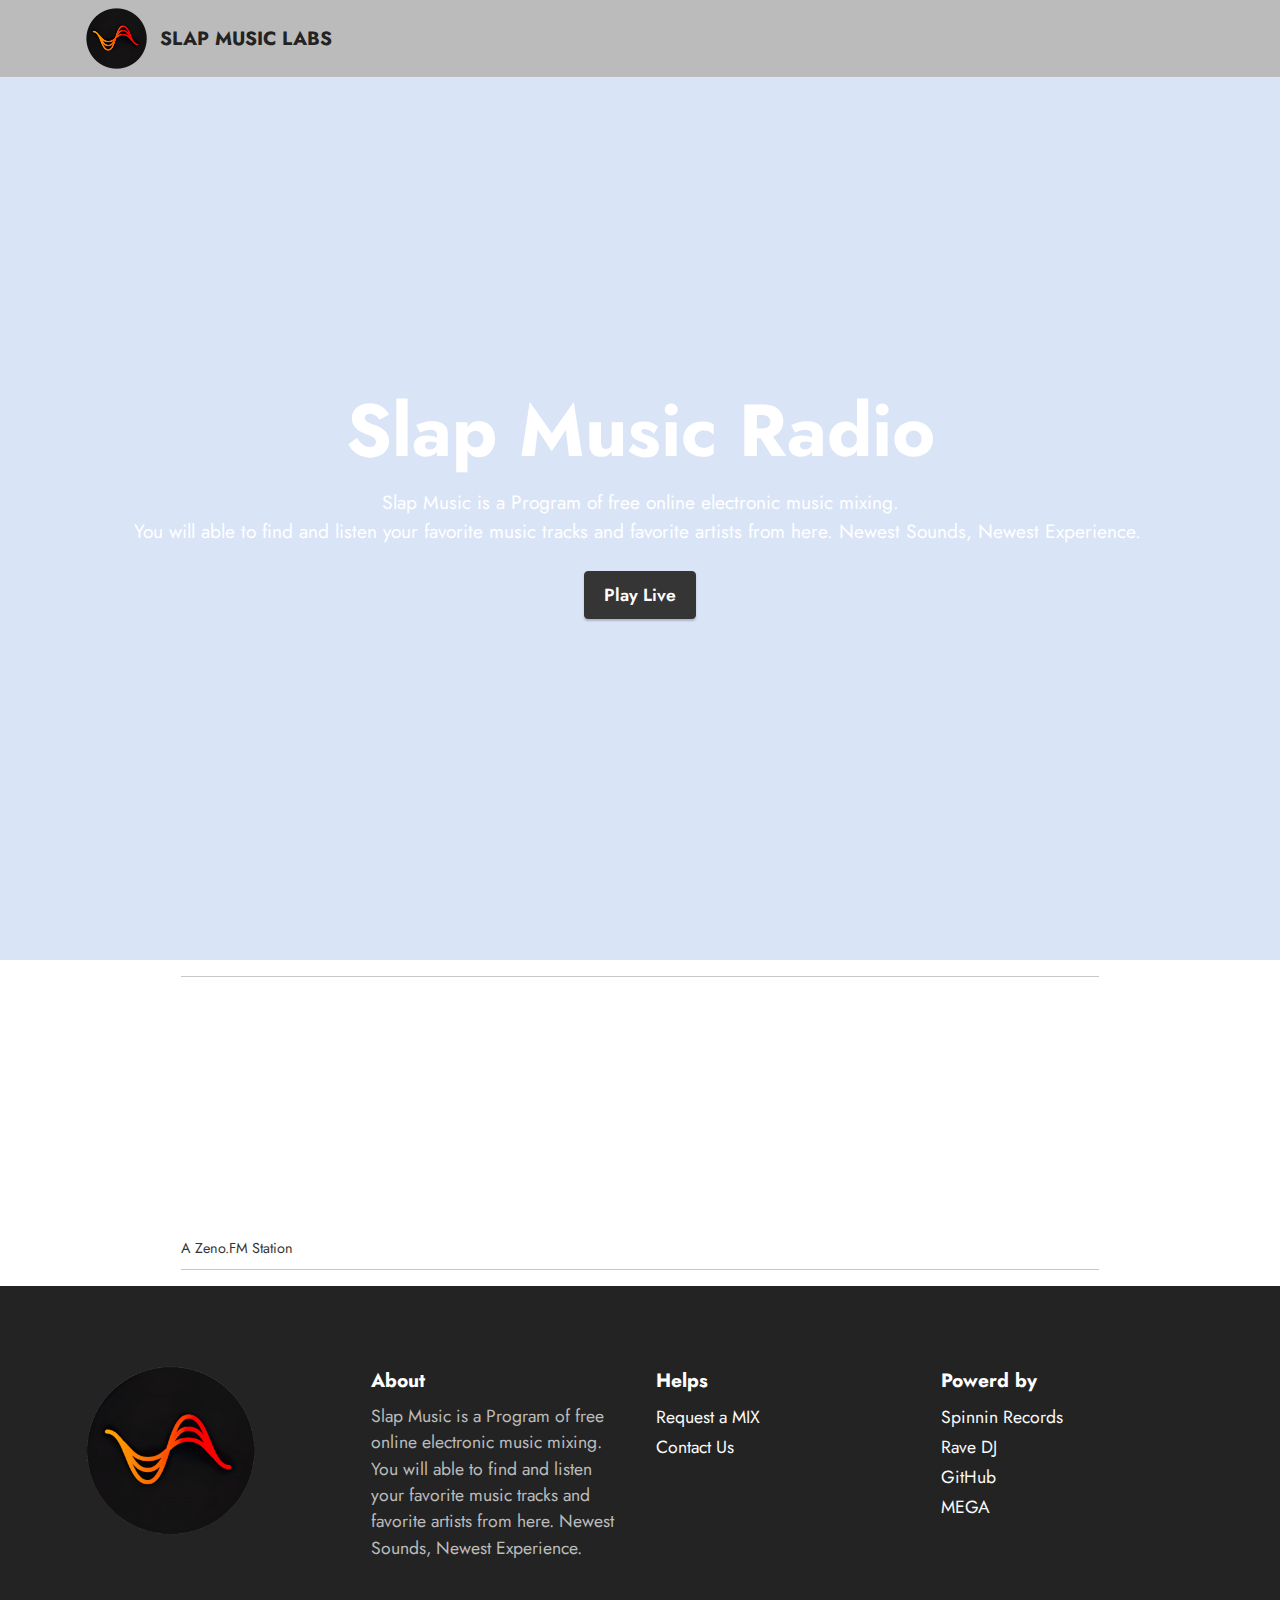
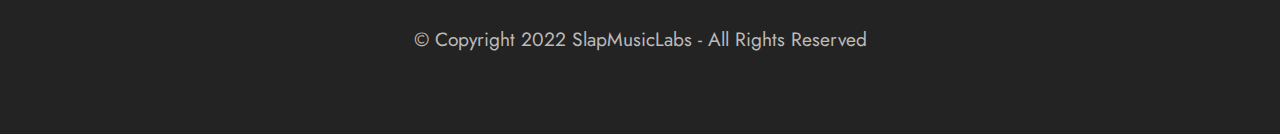
<file: SlapRadio.html>
<!DOCTYPE html>
<html  >
<head>
  <!-- Site made with Mobirise Website Builder v5.6.13, https://mobirise.com -->
  <meta charset="UTF-8">
  <meta http-equiv="X-UA-Compatible" content="IE=edge">
  <meta name="generator" content="Mobirise v5.6.13, mobirise.com">
  <meta name="twitter:card" content="summary_large_image"/>
  <meta name="twitter:image:src" content="">
  <meta property="og:image" content="">
  <meta name="twitter:title" content="Slap Music Labs Radio">
  <meta name="viewport" content="width=device-width, initial-scale=1, minimum-scale=1">
  <link rel="shortcut icon" href="assets/images/a2ugirhr-4x-copy-removebg-preview-128x128.png" type="image/x-icon">
  <meta name="description" content="">
  
  
  <title>Slap Music Labs Radio</title>
  <link rel="stylesheet" href="assets/bootstrap/css/bootstrap.min.css">
  <link rel="stylesheet" href="assets/bootstrap/css/bootstrap-grid.min.css">
  <link rel="stylesheet" href="assets/bootstrap/css/bootstrap-reboot.min.css">
  <link rel="stylesheet" href="assets/animatecss/animate.css">
  <link rel="stylesheet" href="assets/dropdown/css/style.css">
  <link rel="stylesheet" href="assets/socicon/css/styles.css">
  <link rel="stylesheet" href="assets/theme/css/style.css">
  <link rel="preload" href="https://fonts.googleapis.com/css?family=Jost:100,200,300,400,500,600,700,800,900,100i,200i,300i,400i,500i,600i,700i,800i,900i&display=swap" as="style" onload="this.onload=null;this.rel='stylesheet'">
  <noscript><link rel="stylesheet" href="https://fonts.googleapis.com/css?family=Jost:100,200,300,400,500,600,700,800,900,100i,200i,300i,400i,500i,600i,700i,800i,900i&display=swap"></noscript>
  <link rel="preload" as="style" href="assets/mobirise/css/mbr-additional.css"><link rel="stylesheet" href="assets/mobirise/css/mbr-additional.css" type="text/css">
  
  
  
  
</head>
<body>
  
  <section data-bs-version="5.1" class="menu cid-s48OLK6784" once="menu" id="menu1-11">
    
    <nav class="navbar navbar-dropdown navbar-fixed-top navbar-expand-lg">
        <div class="container">
            <div class="navbar-brand">
                <span class="navbar-logo">
                    
                        <img src="assets/images/a2ugirhr-4x-copy-removebg-preview-121x121.png" alt="LOGO MAIN" style="height: 3.8rem;">
                    
                </span>
                <span class="navbar-caption-wrap"><a class="navbar-caption text-black text-primary display-7" href="index.html">SLAP MUSIC LABS</a></span>
            </div>
            <button class="navbar-toggler" type="button" data-toggle="collapse" data-bs-toggle="collapse" data-target="#navbarSupportedContent" data-bs-target="#navbarSupportedContent" aria-controls="navbarNavAltMarkup" aria-expanded="false" aria-label="Toggle navigation">
                <div class="hamburger">
                    <span></span>
                    <span></span>
                    <span></span>
                    <span></span>
                </div>
            </button>
            <div class="collapse navbar-collapse" id="navbarSupportedContent">
                <ul class="navbar-nav nav-dropdown nav-right" data-app-modern-menu="true"><li class="nav-item"><a class="nav-link link text-black text-primary display-4" href="page3.html">Request a MIX</a></li>
                    <li class="nav-item"><a class="nav-link link text-black text-primary display-4" href="Contact.html">Contact Us<br></a></li><li class="nav-item"><a class="nav-link link text-black text-primary display-4" href="SlapRadio.html">Slap Music Radio</a></li></ul>
                
                
            </div>
        </div>
    </nav>

</section>

<section data-bs-version="5.1" class="header6 cid-tnCoILDLvs mbr-fullscreen" id="header6-14">

    

    
    <div class="mbr-overlay" style="opacity: 0.2; background-color: rgb(68, 121, 217);"></div>

    <div class="align-center container">
        <div class="row justify-content-center">
            <div class="col-12 col-lg-12">
                <h1 class="mbr-section-title mbr-fonts-style mbr-white mb-3 display-1"><strong>Slap Music Radio</strong></h1>
                
                <p class="mbr-text mbr-white mbr-fonts-style display-7">Slap Music is a Program of free online electronic music mixing.
<br>You will able to find and listen your favorite music tracks and favorite artists from here. Newest Sounds, Newest Experience.&nbsp;</p>
                <div class="mbr-section-btn mt-3"><a class="btn btn-primary display-4" href="SlapRadio.html#content6-15">Play Live</a></div>
            </div>
        </div>
    </div>
</section>

<section data-bs-version="5.1" class="content6 cid-tnCpZDaopx" id="content6-15">
    
    <div class="container">
        <div class="row justify-content-center">
            <div class="col-md-12 col-lg-10">
                <hr class="line">
                

<iframe src="https://zeno.fm/player/slap-music-radio" width="575" height="250" frameborder="0" scrolling="no"></iframe><a href="https://zeno.fm/" target="_blank" style="display: block; font-size: 0.9em; line-height: 10px;">A Zeno.FM Station</a>


                <hr class="line">
            </div>
        </div>
    </div>
</section>

<section data-bs-version="5.1" class="footer4 cid-tnxqwycHjJ" once="footers" id="footer4-12">

    

    
    
    <div class="container">
        <div class="row mbr-white">
            <div class="col-6 col-lg-3">
                <div class="media-wrap col-md-8 col-12">
                    
                        <img src="assets/images/a2ugirhr-4x-copy-removebg-preview-273x273.png" alt="LOGO">
                    
                </div>
            </div>
            <div class="col-12 col-md-6 col-lg-3">
                <h5 class="mbr-section-subtitle mbr-fonts-style mb-2 display-7">
                    <strong>About</strong>
                </h5>
                <p class="mbr-text mbr-fonts-style mb-4 display-4">Slap Music is a Program of free online electronic music mixing.
<br>You will able to find and listen your favorite music tracks and favorite artists from here. Newest Sounds, Newest Experience.</p>
                
                
            </div>
            <div class="col-12 col-md-6 col-lg-3">
                <h5 class="mbr-section-subtitle mbr-fonts-style mb-2 display-7"><strong>Helps</strong></h5>
                <ul class="list mbr-fonts-style display-4">
                    <li class="mbr-text item-wrap"><a href="page3.html" class="text-secondary" target="_blank">Request a MIX</a></li>
                    <li class="mbr-text item-wrap"><a href="Contact.html" class="text-secondary" target="_blank">Contact Us</a></li>
                    <li class="mbr-text item-wrap"><br></li>
                </ul>
            </div>
            <div class="col-12 col-md-6 col-lg-3">
                <h5 class="mbr-section-subtitle mbr-fonts-style mb-2 display-7">
                    <strong>Powerd by</strong></h5>
                <ul class="list mbr-fonts-style display-4">
                    <li class="mbr-text item-wrap"><a href="https://spinninrecords.com/" class="text-secondary" target="_blank">Spinnin Records</a></li>
                    <li class="mbr-text item-wrap"><a href="http://rave.dj/" class="text-secondary" target="_blank">Rave DJ</a></li>
                    <li class="mbr-text item-wrap"><a href="https://github.com/" class="text-secondary" target="_blank">GitHub</a></li>
                    <li class="mbr-text item-wrap"><a href="https://mega.nz/" class="text-secondary" target="_blank">MEGA</a></li>
                </ul>
            </div>
            <div class="col-12 mt-4">
                <p class="mbr-text mb-0 mbr-fonts-style copyright align-center display-7">
                    © Copyright 2022 SlapMusicLabs - All Rights Reserved
                </p>
            </div>
        </div>
    </div>
</section>
  </body>
</html>
</file>
<file: assets/parallax/jarallax.css>
.jarallax {
    position: relative;
    z-index: 0;
}
.jarallax > .jarallax-img {
    position: absolute;
    object-fit: cover;
    /* support for plugin https://github.com/bfred-it/object-fit-images */
    font-family: 'object-fit: cover;';
    top: 0;
    left: 0;
    width: 100%;
    height: 100%;
    z-index: -1;
}
</file>
<file: assets/dropdown/css/style.css>
.navbar-dropdown {
  left: 0;
  padding: 0;
  position: absolute;
  right: 0;
  top: 0;
  transition: all 0.45s ease;
  z-index: 1030;
  background: #282828; }
  .navbar-dropdown .navbar-logo {
    margin-right: 0.8rem;
    transition: margin 0.3s ease-in-out;
    vertical-align: middle; }
    .navbar-dropdown .navbar-logo img {
      height: 3.125rem;
      transition: all 0.3s ease-in-out; }
    .navbar-dropdown .navbar-logo.mbr-iconfont {
      font-size: 3.125rem;
      line-height: 3.125rem; }
  .navbar-dropdown .navbar-caption {
    font-weight: 700;
    white-space: normal;
    vertical-align: -4px;
    line-height: 3.125rem !important; }
    .navbar-dropdown .navbar-caption, .navbar-dropdown .navbar-caption:hover {
      color: inherit;
      text-decoration: none; }
  .navbar-dropdown .mbr-iconfont + .navbar-caption {
    vertical-align: -1px; }
  .navbar-dropdown.navbar-fixed-top {
    position: fixed; }
  .navbar-dropdown .navbar-brand span {
    vertical-align: -4px; }
  .navbar-dropdown.bg-color.transparent {
    background: none; }
  .navbar-dropdown.navbar-short .navbar-brand {
    padding: 0.625rem 0; }
    .navbar-dropdown.navbar-short .navbar-brand span {
      vertical-align: -1px; }
  .navbar-dropdown.navbar-short .navbar-caption {
    line-height: 2.375rem !important;
    vertical-align: -2px; }
  .navbar-dropdown.navbar-short .navbar-logo {
    margin-right: 0.5rem; }
    .navbar-dropdown.navbar-short .navbar-logo img {
      height: 2.375rem; }
    .navbar-dropdown.navbar-short .navbar-logo.mbr-iconfont {
      font-size: 2.375rem;
      line-height: 2.375rem; }
  .navbar-dropdown.navbar-short .mbr-table-cell {
    height: 3.625rem; }
  .navbar-dropdown .navbar-close {
    left: 0.6875rem;
    position: fixed;
    top: 0.75rem;
    z-index: 1000; }
  .navbar-dropdown .hamburger-icon {
    content: "";
    display: inline-block;
    vertical-align: middle;
    width: 16px;
    -webkit-box-shadow: 0 -6px 0 1px #282828,0 0 0 1px #282828,0 6px 0 1px #282828;
    -moz-box-shadow: 0 -6px 0 1px #282828,0 0 0 1px #282828,0 6px 0 1px #282828;
    box-shadow: 0 -6px 0 1px #282828,0 0 0 1px #282828,0 6px 0 1px #282828; }

.dropdown-menu .dropdown-toggle[data-toggle="dropdown-submenu"]::after {
  border-bottom: 0.35em solid transparent;
  border-left: 0.35em solid;
  border-right: 0;
  border-top: 0.35em solid transparent;
  margin-left: 0.3rem; }

.dropdown-menu .dropdown-item:focus {
  outline: 0; }

.nav-dropdown {
  font-size: 0.75rem;
  font-weight: 500;
  height: auto !important; }
  .nav-dropdown .nav-btn {
    padding-left: 1rem; }
  .nav-dropdown .link {
    margin: .667em 1.667em;
    font-weight: 500;
    padding: 0;
    transition: color .2s ease-in-out; }
    .nav-dropdown .link.dropdown-toggle {
      margin-right: 2.583em; }
      .nav-dropdown .link.dropdown-toggle::after {
        margin-left: .25rem;
        border-top: 0.35em solid;
        border-right: 0.35em solid transparent;
        border-left: 0.35em solid transparent;
        border-bottom: 0; }
      .nav-dropdown .link.dropdown-toggle[aria-expanded="true"] {
        margin: 0;
        padding: 0.667em 3.263em  0.667em 1.667em; }
  .nav-dropdown .link::after,
  .nav-dropdown .dropdown-item::after {
    color: inherit; }
  .nav-dropdown .btn {
    font-size: 0.75rem;
    font-weight: 700;
    letter-spacing: 0;
    margin-bottom: 0;
    padding-left: 1.25rem;
    padding-right: 1.25rem; }
  .nav-dropdown .dropdown-menu {
    border-radius: 0;
    border: 0;
    left: 0;
    margin: 0;
    padding-bottom: 1.25rem;
    padding-top: 1.25rem;
    position: relative; }
  .nav-dropdown .dropdown-submenu {
    margin-left: 0.125rem;
    top: 0; }
  .nav-dropdown .dropdown-item {
    font-weight: 500;
    line-height: 2;
    padding: 0.3846em 4.615em 0.3846em 1.5385em;
    position: relative;
    transition: color .2s ease-in-out, background-color .2s ease-in-out; }
    .nav-dropdown .dropdown-item::after {
      margin-top: -0.3077em;
      position: absolute;
      right: 1.1538em;
      top: 50%; }
    .nav-dropdown .dropdown-item:focus, .nav-dropdown .dropdown-item:hover {
      background: none; }

@media (max-width: 767px) {
  .nav-dropdown.navbar-toggleable-sm {
    bottom: 0;
    display: none;
    left: 0;
    overflow-x: hidden;
    position: fixed;
    top: 0;
    transform: translateX(-100%);
    -ms-transform: translateX(-100%);
    -webkit-transform: translateX(-100%);
    width: 18.75rem;
    z-index: 999; } }
.nav-dropdown.navbar-toggleable-xl {
  bottom: 0;
  display: none;
  left: 0;
  overflow-x: hidden;
  position: fixed;
  top: 0;
  transform: translateX(-100%);
  -ms-transform: translateX(-100%);
  -webkit-transform: translateX(-100%);
  width: 18.75rem;
  z-index: 999; }

.nav-dropdown-sm {
  display: block !important;
  overflow-x: hidden;
  overflow: auto;
  padding-top: 3.875rem; }
  .nav-dropdown-sm::after {
    content: "";
    display: block;
    height: 3rem;
    width: 100%; }
  .nav-dropdown-sm.collapse.in ~ .navbar-close {
    display: block !important; }
  .nav-dropdown-sm.collapsing, .nav-dropdown-sm.collapse.in {
    transform: translateX(0);
    -ms-transform: translateX(0);
    -webkit-transform: translateX(0);
    transition: all 0.25s ease-out;
    -webkit-transition: all 0.25s ease-out;
    background: #282828; }
  .nav-dropdown-sm.collapsing[aria-expanded="false"] {
    transform: translateX(-100%);
    -ms-transform: translateX(-100%);
    -webkit-transform: translateX(-100%); }
  .nav-dropdown-sm .nav-item {
    display: block;
    margin-left: 0 !important;
    padding-left: 0; }
  .nav-dropdown-sm .link,
  .nav-dropdown-sm .dropdown-item {
    border-top: 1px dotted rgba(255, 255, 255, 0.1);
    font-size: 0.8125rem;
    line-height: 1.6;
    margin: 0 !important;
    padding: 0.875rem 2.4rem 0.875rem 1.5625rem !important;
    position: relative;
    white-space: normal; }
    .nav-dropdown-sm .link:focus, .nav-dropdown-sm .link:hover,
    .nav-dropdown-sm .dropdown-item:focus,
    .nav-dropdown-sm .dropdown-item:hover {
      background: rgba(0, 0, 0, 0.2) !important;
      color: #c0a375; }
  .nav-dropdown-sm .nav-btn {
    position: relative;
    padding: 1.5625rem 1.5625rem 0 1.5625rem; }
    .nav-dropdown-sm .nav-btn::before {
      border-top: 1px dotted rgba(255, 255, 255, 0.1);
      content: "";
      left: 0;
      position: absolute;
      top: 0;
      width: 100%; }
    .nav-dropdown-sm .nav-btn + .nav-btn {
      padding-top: 0.625rem; }
      .nav-dropdown-sm .nav-btn + .nav-btn::before {
        display: none; }
  .nav-dropdown-sm .btn {
    padding: 0.625rem 0; }
  .nav-dropdown-sm .dropdown-toggle[data-toggle="dropdown-submenu"]::after {
    margin-left: .25rem;
    border-top: 0.35em solid;
    border-right: 0.35em solid transparent;
    border-left: 0.35em solid transparent;
    border-bottom: 0; }
  .nav-dropdown-sm .dropdown-toggle[data-toggle="dropdown-submenu"][aria-expanded="true"]::after {
    border-top: 0;
    border-right: 0.35em solid transparent;
    border-left: 0.35em solid transparent;
    border-bottom: 0.35em solid; }
  .nav-dropdown-sm .dropdown-menu {
    margin: 0;
    padding: 0;
    position: relative;
    top: 0;
    left: 0;
    width: 100%;
    border: 0;
    float: none;
    border-radius: 0;
    background: none; }
  .nav-dropdown-sm .dropdown-submenu {
    left: 100%;
    margin-left: 0.125rem;
    margin-top: -1.25rem;
    top: 0; }

.navbar-toggleable-sm .nav-dropdown .dropdown-menu {
  position: absolute; }

.navbar-toggleable-sm .nav-dropdown .dropdown-submenu {
  left: 100%;
  margin-left: 0.125rem;
  margin-top: -1.25rem;
  top: 0; }

.navbar-toggleable-sm.opened .nav-dropdown .dropdown-menu {
  position: relative; }

.navbar-toggleable-sm.opened .nav-dropdown .dropdown-submenu {
  left: 0;
  margin-left: 00rem;
  margin-top: 0rem;
  top: 0; }

.is-builder .nav-dropdown.collapsing {
  transition: none !important; }
</file>
<file: assets/socicon/css/styles.css>
@charset "UTF-8";

@font-face {
  font-family: 'Socicon';
  src:  url('../fonts/socicon.eot');
  src:  url('../fonts/socicon.eot?#iefix') format('embedded-opentype'),
    url('../fonts/socicon.woff2') format('woff2'),
    url('../fonts/socicon.ttf') format('truetype'),
    url('../fonts/socicon.woff') format('woff'),
    url('../fonts/socicon.svg#socicon') format('svg');
  font-weight: normal;
  font-style: normal;
  font-display: swap;
}

[data-icon]:before {
  font-family: "socicon" !important;
  content: attr(data-icon);
  font-style: normal !important;
  font-weight: normal !important;
  font-variant: normal !important;
  text-transform: none !important;
  speak: none;
  line-height: 1;
  -webkit-font-smoothing: antialiased;
  -moz-osx-font-smoothing: grayscale;
}

[class^="socicon-"], [class*=" socicon-"] {
  /* use !important to prevent issues with browser extensions that change fonts */
  font-family: 'Socicon' !important;
  speak: none;
  font-style: normal;
  font-weight: normal;
  font-variant: normal;
  text-transform: none;
  line-height: 1;

  /* Better Font Rendering =========== */
  -webkit-font-smoothing: antialiased;
  -moz-osx-font-smoothing: grayscale;
}

.socicon-eitaa:before {
  content: "\e97c";
}
.socicon-soroush:before {
  content: "\e97d";
}
.socicon-bale:before {
  content: "\e97e";
}
.socicon-zazzle:before {
  content: "\e97b";
}
.socicon-society6:before {
  content: "\e97a";
}
.socicon-redbubble:before {
  content: "\e979";
}
.socicon-avvo:before {
  content: "\e978";
}
.socicon-stitcher:before {
  content: "\e977";
}
.socicon-googlehangouts:before {
  content: "\e974";
}
.socicon-dlive:before {
  content: "\e975";
}
.socicon-vsco:before {
  content: "\e976";
}
.socicon-flipboard:before {
  content: "\e973";
}
.socicon-ubuntu:before {
  content: "\e958";
}
.socicon-artstation:before {
  content: "\e959";
}
.socicon-invision:before {
  content: "\e95a";
}
.socicon-torial:before {
  content: "\e95b";
}
.socicon-collectorz:before {
  content: "\e95c";
}
.socicon-seenthis:before {
  content: "\e95d";
}
.socicon-googleplaymusic:before {
  content: "\e95e";
}
.socicon-debian:before {
  content: "\e95f";
}
.socicon-filmfreeway:before {
  content: "\e960";
}
.socicon-gnome:before {
  content: "\e961";
}
.socicon-itchio:before {
  content: "\e962";
}
.socicon-jamendo:before {
  content: "\e963";
}
.socicon-mix:before {
  content: "\e964";
}
.socicon-sharepoint:before {
  content: "\e965";
}
.socicon-tinder:before {
  content: "\e966";
}
.socicon-windguru:before {
  content: "\e967";
}
.socicon-cdbaby:before {
  content: "\e968";
}
.socicon-elementaryos:before {
  content: "\e969";
}
.socicon-stage32:before {
  content: "\e96a";
}
.socicon-tiktok:before {
  content: "\e96b";
}
.socicon-gitter:before {
  content: "\e96c";
}
.socicon-letterboxd:before {
  content: "\e96d";
}
.socicon-threema:before {
  content: "\e96e";
}
.socicon-splice:before {
  content: "\e96f";
}
.socicon-metapop:before {
  content: "\e970";
}
.socicon-naver:before {
  content: "\e971";
}
.socicon-remote:before {
  content: "\e972";
}
.socicon-internet:before {
  content: "\e957";
}
.socicon-moddb:before {
  content: "\e94b";
}
.socicon-indiedb:before {
  content: "\e94c";
}
.socicon-traxsource:before {
  content: "\e94d";
}
.socicon-gamefor:before {
  content: "\e94e";
}
.socicon-pixiv:before {
  content: "\e94f";
}
.socicon-myanimelist:before {
  content: "\e950";
}
.socicon-blackberry:before {
  content: "\e951";
}
.socicon-wickr:before {
  content: "\e952";
}
.socicon-spip:before {
  content: "\e953";
}
.socicon-napster:before {
  content: "\e954";
}
.socicon-beatport:before {
  content: "\e955";
}
.socicon-hackerone:before {
  content: "\e956";
}
.socicon-hackernews:before {
  content: "\e946";
}
.socicon-smashwords:before {
  content: "\e947";
}
.socicon-kobo:before {
  content: "\e948";
}
.socicon-bookbub:before {
  content: "\e949";
}
.socicon-mailru:before {
  content: "\e94a";
}
.socicon-gitlab:before {
  content: "\e945";
}
.socicon-instructables:before {
  content: "\e944";
}
.socicon-portfolio:before {
  content: "\e943";
}
.socicon-codered:before {
  content: "\e940";
}
.socicon-origin:before {
  content: "\e941";
}
.socicon-nextdoor:before {
  content: "\e942";
}
.socicon-udemy:before {
  content: "\e93f";
}
.socicon-livemaster:before {
  content: "\e93e";
}
.socicon-crunchbase:before {
  content: "\e93b";
}
.socicon-homefy:before {
  content: "\e93c";
}
.socicon-calendly:before {
  content: "\e93d";
}
.socicon-realtor:before {
  content: "\e90f";
}
.socicon-tidal:before {
  content: "\e910";
}
.socicon-qobuz:before {
  content: "\e911";
}
.socicon-natgeo:before {
  content: "\e912";
}
.socicon-mastodon:before {
  content: "\e913";
}
.socicon-unsplash:before {
  content: "\e914";
}
.socicon-homeadvisor:before {
  content: "\e915";
}
.socicon-angieslist:before {
  content: "\e916";
}
.socicon-codepen:before {
  content: "\e917";
}
.socicon-slack:before {
  content: "\e918";
}
.socicon-openaigym:before {
  content: "\e919";
}
.socicon-logmein:before {
  content: "\e91a";
}
.socicon-fiverr:before {
  content: "\e91b";
}
.socicon-gotomeeting:before {
  content: "\e91c";
}
.socicon-aliexpress:before {
  content: "\e91d";
}
.socicon-guru:before {
  content: "\e91e";
}
.socicon-appstore:before {
  content: "\e91f";
}
.socicon-homes:before {
  content: "\e920";
}
.socicon-zoom:before {
  content: "\e921";
}
.socicon-alibaba:before {
  content: "\e922";
}
.socicon-craigslist:before {
  content: "\e923";
}
.socicon-wix:before {
  content: "\e924";
}
.socicon-redfin:before {
  content: "\e925";
}
.socicon-googlecalendar:before {
  content: "\e926";
}
.socicon-shopify:before {
  content: "\e927";
}
.socicon-freelancer:before {
  content: "\e928";
}
.socicon-seedrs:before {
  content: "\e929";
}
.socicon-bing:before {
  content: "\e92a";
}
.socicon-doodle:before {
  content: "\e92b";
}
.socicon-bonanza:before {
  content: "\e92c";
}
.socicon-squarespace:before {
  content: "\e92d";
}
.socicon-toptal:before {
  content: "\e92e";
}
.socicon-gust:before {
  content: "\e92f";
}
.socicon-ask:before {
  content: "\e930";
}
.socicon-trulia:before {
  content: "\e931";
}
.socicon-loomly:before {
  content: "\e932";
}
.socicon-ghost:before {
  content: "\e933";
}
.socicon-upwork:before {
  content: "\e934";
}
.socicon-fundable:before {
  content: "\e935";
}
.socicon-booking:before {
  content: "\e936";
}
.socicon-googlemaps:before {
  content: "\e937";
}
.socicon-zillow:before {
  content: "\e938";
}
.socicon-niconico:before {
  content: "\e939";
}
.socicon-toneden:before {
  content: "\e93a";
}
.socicon-augment:before {
  content: "\e908";
}
.socicon-bitbucket:before {
  content: "\e909";
}
.socicon-fyuse:before {
  content: "\e90a";
}
.socicon-yt-gaming:before {
  content: "\e90b";
}
.socicon-sketchfab:before {
  content: "\e90c";
}
.socicon-mobcrush:before {
  content: "\e90d";
}
.socicon-microsoft:before {
  content: "\e90e";
}
.socicon-pandora:before {
  content: "\e907";
}
.socicon-messenger:before {
  content: "\e906";
}
.socicon-gamewisp:before {
  content: "\e905";
}
.socicon-bloglovin:before {
  content: "\e904";
}
.socicon-tunein:before {
  content: "\e903";
}
.socicon-gamejolt:before {
  content: "\e901";
}
.socicon-trello:before {
  content: "\e902";
}
.socicon-spreadshirt:before {
  content: "\e900";
}
.socicon-500px:before {
  content: "\e000";
}
.socicon-8tracks:before {
  content: "\e001";
}
.socicon-airbnb:before {
  content: "\e002";
}
.socicon-alliance:before {
  content: "\e003";
}
.socicon-amazon:before {
  content: "\e004";
}
.socicon-amplement:before {
  content: "\e005";
}
.socicon-android:before {
  content: "\e006";
}
.socicon-angellist:before {
  content: "\e007";
}
.socicon-apple:before {
  content: "\e008";
}
.socicon-appnet:before {
  content: "\e009";
}
.socicon-baidu:before {
  content: "\e00a";
}
.socicon-bandcamp:before {
  content: "\e00b";
}
.socicon-battlenet:before {
  content: "\e00c";
}
.socicon-mixer:before {
  content: "\e00d";
}
.socicon-bebee:before {
  content: "\e00e";
}
.socicon-bebo:before {
  content: "\e00f";
}
.socicon-behance:before {
  content: "\e010";
}
.socicon-blizzard:before {
  content: "\e011";
}
.socicon-blogger:before {
  content: "\e012";
}
.socicon-buffer:before {
  content: "\e013";
}
.socicon-chrome:before {
  content: "\e014";
}
.socicon-coderwall:before {
  content: "\e015";
}
.socicon-curse:before {
  content: "\e016";
}
.socicon-dailymotion:before {
  content: "\e017";
}
.socicon-deezer:before {
  content: "\e018";
}
.socicon-delicious:before {
  content: "\e019";
}
.socicon-deviantart:before {
  content: "\e01a";
}
.socicon-diablo:before {
  content: "\e01b";
}
.socicon-digg:before {
  content: "\e01c";
}
.socicon-discord:before {
  content: "\e01d";
}
.socicon-disqus:before {
  content: "\e01e";
}
.socicon-douban:before {
  content: "\e01f";
}
.socicon-draugiem:before {
  content: "\e020";
}
.socicon-dribbble:before {
  content: "\e021";
}
.socicon-drupal:before {
  content: "\e022";
}
.socicon-ebay:before {
  content: "\e023";
}
.socicon-ello:before {
  content: "\e024";
}
.socicon-endomodo:before {
  content: "\e025";
}
.socicon-envato:before {
  content: "\e026";
}
.socicon-etsy:before {
  content: "\e027";
}
.socicon-facebook:before {
  content: "\e028";
}
.socicon-feedburner:before {
  content: "\e029";
}
.socicon-filmweb:before {
  content: "\e02a";
}
.socicon-firefox:before {
  content: "\e02b";
}
.socicon-flattr:before {
  content: "\e02c";
}
.socicon-flickr:before {
  content: "\e02d";
}
.socicon-formulr:before {
  content: "\e02e";
}
.socicon-forrst:before {
  content: "\e02f";
}
.socicon-foursquare:before {
  content: "\e030";
}
.socicon-friendfeed:before {
  content: "\e031";
}
.socicon-github:before {
  content: "\e032";
}
.socicon-goodreads:before {
  content: "\e033";
}
.socicon-google:before {
  content: "\e034";
}
.socicon-googlescholar:before {
  content: "\e035";
}
.socicon-googlegroups:before {
  content: "\e036";
}
.socicon-googlephotos:before {
  content: "\e037";
}
.socicon-googleplus:before {
  content: "\e038";
}
.socicon-grooveshark:before {
  content: "\e039";
}
.socicon-hackerrank:before {
  content: "\e03a";
}
.socicon-hearthstone:before {
  content: "\e03b";
}
.socicon-hellocoton:before {
  content: "\e03c";
}
.socicon-heroes:before {
  content: "\e03d";
}
.socicon-smashcast:before {
  content: "\e03e";
}
.socicon-horde:before {
  content: "\e03f";
}
.socicon-houzz:before {
  content: "\e040";
}
.socicon-icq:before {
  content: "\e041";
}
.socicon-identica:before {
  content: "\e042";
}
.socicon-imdb:before {
  content: "\e043";
}
.socicon-instagram:before {
  content: "\e044";
}
.socicon-issuu:before {
  content: "\e045";
}
.socicon-istock:before {
  content: "\e046";
}
.socicon-itunes:before {
  content: "\e047";
}
.socicon-keybase:before {
  content: "\e048";
}
.socicon-lanyrd:before {
  content: "\e049";
}
.socicon-lastfm:before {
  content: "\e04a";
}
.socicon-line:before {
  content: "\e04b";
}
.socicon-linkedin:before {
  content: "\e04c";
}
.socicon-livejournal:before {
  content: "\e04d";
}
.socicon-lyft:before {
  content: "\e04e";
}
.socicon-macos:before {
  content: "\e04f";
}
.socicon-mail:before {
  content: "\e050";
}
.socicon-medium:before {
  content: "\e051";
}
.socicon-meetup:before {
  content: "\e052";
}
.socicon-mixcloud:before {
  content: "\e053";
}
.socicon-modelmayhem:before {
  content: "\e054";
}
.socicon-mumble:before {
  content: "\e055";
}
.socicon-myspace:before {
  content: "\e056";
}
.socicon-newsvine:before {
  content: "\e057";
}
.socicon-nintendo:before {
  content: "\e058";
}
.socicon-npm:before {
  content: "\e059";
}
.socicon-odnoklassniki:before {
  content: "\e05a";
}
.socicon-openid:before {
  content: "\e05b";
}
.socicon-opera:before {
  content: "\e05c";
}
.socicon-outlook:before {
  content: "\e05d";
}
.socicon-overwatch:before {
  content: "\e05e";
}
.socicon-patreon:before {
  content: "\e05f";
}
.socicon-paypal:before {
  content: "\e060";
}
.socicon-periscope:before {
  content: "\e061";
}
.socicon-persona:before {
  content: "\e062";
}
.socicon-pinterest:before {
  content: "\e063";
}
.socicon-play:before {
  content: "\e064";
}
.socicon-player:before {
  content: "\e065";
}
.socicon-playstation:before {
  content: "\e066";
}
.socicon-pocket:before {
  content: "\e067";
}
.socicon-qq:before {
  content: "\e068";
}
.socicon-quora:before {
  content: "\e069";
}
.socicon-raidcall:before {
  content: "\e06a";
}
.socicon-ravelry:before {
  content: "\e06b";
}
.socicon-reddit:before {
  content: "\e06c";
}
.socicon-renren:before {
  content: "\e06d";
}
.socicon-researchgate:before {
  content: "\e06e";
}
.socicon-residentadvisor:before {
  content: "\e06f";
}
.socicon-reverbnation:before {
  content: "\e070";
}
.socicon-rss:before {
  content: "\e071";
}
.socicon-sharethis:before {
  content: "\e072";
}
.socicon-skype:before {
  content: "\e073";
}
.socicon-slideshare:before {
  content: "\e074";
}
.socicon-smugmug:before {
  content: "\e075";
}
.socicon-snapchat:before {
  content: "\e076";
}
.socicon-songkick:before {
  content: "\e077";
}
.socicon-soundcloud:before {
  content: "\e078";
}
.socicon-spotify:before {
  content: "\e079";
}
.socicon-stackexchange:before {
  content: "\e07a";
}
.socicon-stackoverflow:before {
  content: "\e07b";
}
.socicon-starcraft:before {
  content: "\e07c";
}
.socicon-stayfriends:before {
  content: "\e07d";
}
.socicon-steam:before {
  content: "\e07e";
}
.socicon-storehouse:before {
  content: "\e07f";
}
.socicon-strava:before {
  content: "\e080";
}
.socicon-streamjar:before {
  content: "\e081";
}
.socicon-stumbleupon:before {
  content: "\e082";
}
.socicon-swarm:before {
  content: "\e083";
}
.socicon-teamspeak:before {
  content: "\e084";
}
.socicon-teamviewer:before {
  content: "\e085";
}
.socicon-technorati:before {
  content: "\e086";
}
.socicon-telegram:before {
  content: "\e087";
}
.socicon-tripadvisor:before {
  content: "\e088";
}
.socicon-tripit:before {
  content: "\e089";
}
.socicon-triplej:before {
  content: "\e08a";
}
.socicon-tumblr:before {
  content: "\e08b";
}
.socicon-twitch:before {
  content: "\e08c";
}
.socicon-twitter:before {
  content: "\e08d";
}
.socicon-uber:before {
  content: "\e08e";
}
.socicon-ventrilo:before {
  content: "\e08f";
}
.socicon-viadeo:before {
  content: "\e090";
}
.socicon-viber:before {
  content: "\e091";
}
.socicon-viewbug:before {
  content: "\e092";
}
.socicon-vimeo:before {
  content: "\e093";
}
.socicon-vine:before {
  content: "\e094";
}
.socicon-vkontakte:before {
  content: "\e095";
}
.socicon-warcraft:before {
  content: "\e096";
}
.socicon-wechat:before {
  content: "\e097";
}
.socicon-weibo:before {
  content: "\e098";
}
.socicon-whatsapp:before {
  content: "\e099";
}
.socicon-wikipedia:before {
  content: "\e09a";
}
.socicon-windows:before {
  content: "\e09b";
}
.socicon-wordpress:before {
  content: "\e09c";
}
.socicon-wykop:before {
  content: "\e09d";
}
.socicon-xbox:before {
  content: "\e09e";
}
.socicon-xing:before {
  content: "\e09f";
}
.socicon-yahoo:before {
  content: "\e0a0";
}
.socicon-yammer:before {
  content: "\e0a1";
}
.socicon-yandex:before {
  content: "\e0a2";
}
.socicon-yelp:before {
  content: "\e0a3";
}
.socicon-younow:before {
  content: "\e0a4";
}
.socicon-youtube:before {
  content: "\e0a5";
}
.socicon-zapier:before {
  content: "\e0a6";
}
.socicon-zerply:before {
  content: "\e0a7";
}
.socicon-zomato:before {
  content: "\e0a8";
}
.socicon-zynga:before {
  content: "\e0a9";
}
</file>
<file: assets/theme/css/style.css>
@charset "UTF-8";
section {
  background-color: #ffffff;
}

body {
  font-style: normal;
  line-height: 1.5;
  font-weight: 400;
  color: #232323;
  position: relative;
}

button {
  background-color: transparent;
  border-color: transparent;
}

section,
.container,
.container-fluid {
  position: relative;
  word-wrap: break-word;
}

a.mbr-iconfont:hover {
  text-decoration: none;
}

.article .lead p,
.article .lead ul,
.article .lead ol,
.article .lead pre,
.article .lead blockquote {
  margin-bottom: 0;
}

a {
  font-style: normal;
  font-weight: 400;
  cursor: pointer;
}
a, a:hover {
  text-decoration: none;
}

.mbr-section-title {
  font-style: normal;
  line-height: 1.3;
}

.mbr-section-subtitle {
  line-height: 1.3;
}

.mbr-text {
  font-style: normal;
  line-height: 1.7;
}

h1,
h2,
h3,
h4,
h5,
h6,
.display-1,
.display-2,
.display-4,
.display-5,
.display-7,
span,
p,
a {
  line-height: 1;
  word-break: break-word;
  word-wrap: break-word;
  font-weight: 400;
}

b,
strong {
  font-weight: bold;
}

input:-webkit-autofill, input:-webkit-autofill:hover, input:-webkit-autofill:focus, input:-webkit-autofill:active {
  transition-delay: 9999s;
  -webkit-transition-property: background-color, color;
  transition-property: background-color, color;
}

textarea[type=hidden] {
  display: none;
}

section {
  background-position: 50% 50%;
  background-repeat: no-repeat;
  background-size: cover;
}
section .mbr-background-video,
section .mbr-background-video-preview {
  position: absolute;
  bottom: 0;
  left: 0;
  right: 0;
  top: 0;
}

.hidden {
  visibility: hidden;
}

.mbr-z-index20 {
  z-index: 20;
}

/*! Base colors */
.mbr-white {
  color: #ffffff;
}

.mbr-black {
  color: #111111;
}

.mbr-bg-white {
  background-color: #ffffff;
}

.mbr-bg-black {
  background-color: #000000;
}

/*! Text-aligns */
.align-left {
  text-align: left;
}

.align-center {
  text-align: center;
}

.align-right {
  text-align: right;
}

/*! Font-weight  */
.mbr-light {
  font-weight: 300;
}

.mbr-regular {
  font-weight: 400;
}

.mbr-semibold {
  font-weight: 500;
}

.mbr-bold {
  font-weight: 700;
}

/*! Media  */
.media-content {
  flex-basis: 100%;
}

.media-container-row {
  display: flex;
  flex-direction: row;
  flex-wrap: wrap;
  justify-content: center;
  align-content: center;
  align-items: start;
}
.media-container-row .media-size-item {
  width: 400px;
}

.media-container-column {
  display: flex;
  flex-direction: column;
  flex-wrap: wrap;
  justify-content: center;
  align-content: center;
  align-items: stretch;
}
.media-container-column > * {
  width: 100%;
}

@media (min-width: 992px) {
  .media-container-row {
    flex-wrap: nowrap;
  }
}
figure {
  margin-bottom: 0;
  overflow: hidden;
}

figure[mbr-media-size] {
  transition: width 0.1s;
}

img,
iframe {
  display: block;
  width: 100%;
}

.card {
  background-color: transparent;
  border: none;
}

.card-box {
  width: 100%;
}

.card-img {
  text-align: center;
  flex-shrink: 0;
  -webkit-flex-shrink: 0;
}

.media {
  max-width: 100%;
  margin: 0 auto;
}

.mbr-figure {
  align-self: center;
}

.media-container > div {
  max-width: 100%;
}

.mbr-figure img,
.card-img img {
  width: 100%;
}

@media (max-width: 991px) {
  .media-size-item {
    width: auto !important;
  }

  .media {
    width: auto;
  }

  .mbr-figure {
    width: 100% !important;
  }
}
/*! Buttons */
.mbr-section-btn {
  margin-left: -0.6rem;
  margin-right: -0.6rem;
  font-size: 0;
}

.btn {
  font-weight: 600;
  border-width: 1px;
  font-style: normal;
  margin: 0.6rem 0.6rem;
  white-space: normal;
  transition: all 0.2s ease-in-out;
  display: inline-flex;
  align-items: center;
  justify-content: center;
  word-break: break-word;
}

.btn-sm {
  font-weight: 600;
  letter-spacing: 0px;
  transition: all 0.3s ease-in-out;
}

.btn-md {
  font-weight: 600;
  letter-spacing: 0px;
  transition: all 0.3s ease-in-out;
}

.btn-lg {
  font-weight: 600;
  letter-spacing: 0px;
  transition: all 0.3s ease-in-out;
}

.btn-form {
  margin: 0;
}
.btn-form:hover {
  cursor: pointer;
}

nav .mbr-section-btn {
  margin-left: 0rem;
  margin-right: 0rem;
}

/*! Btn icon margin */
.btn .mbr-iconfont,
.btn.btn-sm .mbr-iconfont {
  order: 1;
  cursor: pointer;
  margin-left: 0.5rem;
  vertical-align: sub;
}

.btn.btn-md .mbr-iconfont,
.btn.btn-md .mbr-iconfont {
  margin-left: 0.8rem;
}

.mbr-regular {
  font-weight: 400;
}

.mbr-semibold {
  font-weight: 500;
}

.mbr-bold {
  font-weight: 700;
}

[type=submit] {
  -webkit-appearance: none;
}

/*! Full-screen */
.mbr-fullscreen .mbr-overlay {
  min-height: 100vh;
}

.mbr-fullscreen {
  display: flex;
  display: -moz-flex;
  display: -ms-flex;
  display: -o-flex;
  align-items: center;
  min-height: 100vh;
  padding-top: 3rem;
  padding-bottom: 3rem;
}

/*! Map */
.map {
  height: 25rem;
  position: relative;
}
.map iframe {
  width: 100%;
  height: 100%;
}

/*! Scroll to top arrow */
.mbr-arrow-up {
  bottom: 25px;
  right: 90px;
  position: fixed;
  text-align: right;
  z-index: 5000;
  color: #ffffff;
  font-size: 22px;
}

.mbr-arrow-up a {
  background: rgba(0, 0, 0, 0.2);
  border-radius: 50%;
  color: #fff;
  display: inline-block;
  height: 60px;
  width: 60px;
  border: 2px solid #fff;
  outline-style: none !important;
  position: relative;
  text-decoration: none;
  transition: all 0.3s ease-in-out;
  cursor: pointer;
  text-align: center;
}
.mbr-arrow-up a:hover {
  background-color: rgba(0, 0, 0, 0.4);
}
.mbr-arrow-up a i {
  line-height: 60px;
}

.mbr-arrow-up-icon {
  display: block;
  color: #fff;
}

.mbr-arrow-up-icon::before {
  content: "›";
  display: inline-block;
  font-family: serif;
  font-size: 22px;
  line-height: 1;
  font-style: normal;
  position: relative;
  top: 6px;
  left: -4px;
  transform: rotate(-90deg);
}

/*! Arrow Down */
.mbr-arrow {
  position: absolute;
  bottom: 45px;
  left: 50%;
  width: 60px;
  height: 60px;
  cursor: pointer;
  background-color: rgba(80, 80, 80, 0.5);
  border-radius: 50%;
  transform: translateX(-50%);
}
@media (max-width: 767px) {
  .mbr-arrow {
    display: none;
  }
}
.mbr-arrow > a {
  display: inline-block;
  text-decoration: none;
  outline-style: none;
  -webkit-animation: arrowdown 1.7s ease-in-out infinite;
          animation: arrowdown 1.7s ease-in-out infinite;
  color: #ffffff;
}
.mbr-arrow > a > i {
  position: absolute;
  top: -2px;
  left: 15px;
  font-size: 2rem;
}

#scrollToTop a i::before {
  content: "";
  position: absolute;
  display: block;
  border-bottom: 2.5px solid #fff;
  border-left: 2.5px solid #fff;
  width: 27.8%;
  height: 27.8%;
  left: 50%;
  top: 51%;
  transform: translateY(-30%) translateX(-50%) rotate(135deg);
}

@keyframes arrowdown {
  0% {
    transform: translateY(0px);
  }
  50% {
    transform: translateY(-5px);
  }
  100% {
    transform: translateY(0px);
  }
}
@-webkit-keyframes arrowdown {
  0% {
    transform: translateY(0px);
  }
  50% {
    transform: translateY(-5px);
  }
  100% {
    transform: translateY(0px);
  }
}
@media (max-width: 500px) {
  .mbr-arrow-up {
    left: 0;
    right: 0;
    text-align: center;
  }
}
/*Gradients animation*/
@keyframes gradient-animation {
  from {
    background-position: 0% 100%;
    -webkit-animation-timing-function: ease-in-out;
            animation-timing-function: ease-in-out;
  }
  to {
    background-position: 100% 0%;
    -webkit-animation-timing-function: ease-in-out;
            animation-timing-function: ease-in-out;
  }
}
@-webkit-keyframes gradient-animation {
  from {
    background-position: 0% 100%;
    -webkit-animation-timing-function: ease-in-out;
            animation-timing-function: ease-in-out;
  }
  to {
    background-position: 100% 0%;
    -webkit-animation-timing-function: ease-in-out;
            animation-timing-function: ease-in-out;
  }
}
.bg-gradient {
  background-size: 200% 200%;
  animation: gradient-animation 5s infinite alternate;
  -webkit-animation: gradient-animation 5s infinite alternate;
}

.menu .navbar-brand {
  display: -webkit-flex;
}
.menu .navbar-brand span {
  display: flex;
  display: -webkit-flex;
}
.menu .navbar-brand .navbar-caption-wrap {
  display: -webkit-flex;
}
.menu .navbar-brand .navbar-logo img {
  display: -webkit-flex;
  width: auto;
}
@media (min-width: 768px) and (max-width: 991px) {
  .menu .navbar-toggleable-sm .navbar-nav {
    display: -ms-flexbox;
  }
}
@media (max-width: 991px) {
  .menu .navbar-collapse {
    max-height: 93.5vh;
  }
  .menu .navbar-collapse.show {
    overflow: auto;
  }
}
@media (min-width: 992px) {
  .menu .navbar-nav.nav-dropdown {
    display: -webkit-flex;
  }
  .menu .navbar-toggleable-sm .navbar-collapse {
    display: -webkit-flex !important;
  }
  .menu .collapsed .navbar-collapse {
    max-height: 93.5vh;
  }
  .menu .collapsed .navbar-collapse.show {
    overflow: auto;
  }
}
@media (max-width: 767px) {
  .menu .navbar-collapse {
    max-height: 80vh;
  }
}

.nav-link .mbr-iconfont {
  margin-right: 0.5rem;
}

.navbar {
  display: -webkit-flex;
  -webkit-flex-wrap: wrap;
  -webkit-align-items: center;
  -webkit-justify-content: space-between;
}

.navbar-collapse {
  -webkit-flex-basis: 100%;
  -webkit-flex-grow: 1;
  -webkit-align-items: center;
}

.nav-dropdown .link {
  padding: 0.667em 1.667em !important;
  margin: 0 !important;
}

.nav {
  display: -webkit-flex;
  -webkit-flex-wrap: wrap;
}

.row {
  display: -webkit-flex;
  -webkit-flex-wrap: wrap;
}

.justify-content-center {
  -webkit-justify-content: center;
}

.form-inline {
  display: -webkit-flex;
}

.card-wrapper {
  -webkit-flex: 1;
}

.carousel-control {
  z-index: 10;
  display: -webkit-flex;
}

.carousel-controls {
  display: -webkit-flex;
}

.media {
  display: -webkit-flex;
}

.form-group:focus {
  outline: none;
}

.jq-selectbox__select {
  padding: 7px 0;
  position: relative;
}

.jq-selectbox__dropdown {
  overflow: hidden;
  border-radius: 10px;
  position: absolute;
  top: 100%;
  left: 0 !important;
  width: 100% !important;
}

.jq-selectbox__trigger-arrow {
  right: 0;
  transform: translateY(-50%);
}

.jq-selectbox li {
  padding: 1.07em 0.5em;
}

input[type=range] {
  padding-left: 0 !important;
  padding-right: 0 !important;
}

.modal-dialog,
.modal-content {
  height: 100%;
}

.modal-dialog .carousel-inner {
  height: calc(100vh - 1.75rem);
}
@media (max-width: 575px) {
  .modal-dialog .carousel-inner {
    height: calc(100vh - 1rem);
  }
}

.carousel-item {
  text-align: center;
}

.carousel-item img {
  margin: auto;
}

.navbar-toggler {
  align-self: flex-start;
  padding: 0.25rem 0.75rem;
  font-size: 1.25rem;
  line-height: 1;
  background: transparent;
  border: 1px solid transparent;
  border-radius: 0.25rem;
}

.navbar-toggler:focus,
.navbar-toggler:hover {
  text-decoration: none;
  box-shadow: none;
}

.navbar-toggler-icon {
  display: inline-block;
  width: 1.5em;
  height: 1.5em;
  vertical-align: middle;
  content: "";
  background: no-repeat center center;
  background-size: 100% 100%;
}

.navbar-toggler-left {
  position: absolute;
  left: 1rem;
}

.navbar-toggler-right {
  position: absolute;
  right: 1rem;
}

.card-img {
  width: auto;
}

.menu .navbar.collapsed:not(.beta-menu) {
  flex-direction: column;
}

.carousel-item.active,
.carousel-item-next,
.carousel-item-prev {
  display: flex;
}

.note-air-layout .dropup .dropdown-menu,
.note-air-layout .navbar-fixed-bottom .dropdown .dropdown-menu {
  bottom: initial !important;
}

html,
body {
  height: auto;
  min-height: 100vh;
}

.dropup .dropdown-toggle::after {
  display: none;
}

.form-asterisk {
  font-family: initial;
  position: absolute;
  top: -2px;
  font-weight: normal;
}

.form-control-label {
  position: relative;
  cursor: pointer;
  margin-bottom: 0.357em;
  padding: 0;
}

.alert {
  color: #ffffff;
  border-radius: 0;
  border: 0;
  font-size: 1.1rem;
  line-height: 1.5;
  margin-bottom: 1.875rem;
  padding: 1.25rem;
  position: relative;
  text-align: center;
}
.alert.alert-form::after {
  background-color: inherit;
  bottom: -7px;
  content: "";
  display: block;
  height: 14px;
  left: 50%;
  margin-left: -7px;
  position: absolute;
  transform: rotate(45deg);
  width: 14px;
}

.form-control {
  background-color: #ffffff;
  background-clip: border-box;
  color: #232323;
  line-height: 1rem !important;
  height: auto;
  padding: 0.6rem 1.2rem;
  transition: border-color 0.25s ease 0s;
  border: 1px solid transparent !important;
  border-radius: 4px;
  box-shadow: rgba(0, 0, 0, 0.07) 0px 1px 1px 0px, rgba(0, 0, 0, 0.07) 0px 1px 3px 0px, rgba(0, 0, 0, 0.03) 0px 0px 0px 1px;
}
.form-active .form-control:invalid {
  border-color: red;
}

form .row {
  margin-left: -0.6rem;
  margin-right: -0.6rem;
}
form .row [class*=col] {
  padding-left: 0.6rem;
  padding-right: 0.6rem;
}

form .mbr-section-btn {
  margin: 0;
  padding-left: 0.6rem;
  padding-right: 0.6rem;
}

form .btn {
  display: flex;
  padding: 0.6rem 1.2rem;
  margin: 0;
}

form .form-check-input {
  margin-top: 0.5;
}

textarea.form-control {
  line-height: 1.5rem !important;
}

.form-group {
  margin-bottom: 1.2rem;
}

.form-control,
form .btn {
  min-height: 48px;
}

.gdpr-block label span.textGDPR input[name=gdpr] {
  top: 7px;
}

.form-control:focus {
  box-shadow: none;
}

:focus {
  outline: none;
}

.mbr-overlay {
  background-color: #000;
  bottom: 0;
  left: 0;
  opacity: 0.5;
  position: absolute;
  right: 0;
  top: 0;
  z-index: 0;
  pointer-events: none;
}

blockquote {
  font-style: italic;
  padding: 3rem;
  font-size: 1.09rem;
  position: relative;
  border-left: 3px solid;
}

ul,
ol,
pre,
blockquote {
  margin-bottom: 2.3125rem;
}

.mt-4 {
  margin-top: 2rem !important;
}

.mb-4 {
  margin-bottom: 2rem !important;
}

@media (min-width: 992px) {
  .container {
    padding-left: 16px;
    padding-right: 16px;
  }

  .row {
    margin-left: -16px;
    margin-right: -16px;
  }
  .row > [class*=col] {
    padding-left: 16px;
    padding-right: 16px;
  }
}
@media (min-width: 768px) {
  .container-fluid {
    padding-left: 32px;
    padding-right: 32px;
  }
}
@media (min-width: 768px) and (max-width: 991px) {
  .mbr-container {
    padding-left: 32px;
    padding-right: 32px;
  }
}
@media (max-width: 767px) {
  .mbr-container {
    padding-left: 16px;
    padding-right: 16px;
  }
}
.card-wrapper,
.item-wrapper {
  overflow: hidden;
}

.app-video-wrapper > img {
  opacity: 1;
}

.item {
  position: relative;
}

.dropdown-menu .dropdown-menu {
  left: 100%;
}

.dropdown-item + .dropdown-menu {
  display: none;
}

.dropdown-item:hover + .dropdown-menu,
.dropdown-menu:hover {
  display: block;
}

@media (min-aspect-ratio: 16/9) {
  .mbr-video-foreground {
    height: 300% !important;
    top: -100% !important;
  }
}
@media (max-aspect-ratio: 16/9) {
  .mbr-video-foreground {
    width: 300% !important;
    left: -100% !important;
  }
}.engine {
	position: absolute;
	text-indent: -2400px;
	text-align: center;
	padding: 0;
	top: 0;
	left: -2400px;
}
</file>
<file: assets/mobirise/css/mbr-additional.css>
body {
  font-family: Jost;
}
.display-1 {
  font-family: 'Jost', sans-serif;
  font-size: 4.6rem;
  line-height: 1.1;
}
.display-1 > .mbr-iconfont {
  font-size: 5.75rem;
}
.display-2 {
  font-family: 'Jost', sans-serif;
  font-size: 1.6rem;
  line-height: 1.1;
}
.display-2 > .mbr-iconfont {
  font-size: 2rem;
}
.display-4 {
  font-family: 'Jost', sans-serif;
  font-size: 1.1rem;
  line-height: 1.5;
}
.display-4 > .mbr-iconfont {
  font-size: 1.375rem;
}
.display-5 {
  font-family: 'Jost', sans-serif;
  font-size: 2.2rem;
  line-height: 1.5;
}
.display-5 > .mbr-iconfont {
  font-size: 2.75rem;
}
.display-7 {
  font-family: 'Jost', sans-serif;
  font-size: 1.2rem;
  line-height: 1.5;
}
.display-7 > .mbr-iconfont {
  font-size: 1.5rem;
}
/* ---- Fluid typography for mobile devices ---- */
/* 1.4 - font scale ratio ( bootstrap == 1.42857 ) */
/* 100vw - current viewport width */
/* (48 - 20)  48 == 48rem == 768px, 20 == 20rem == 320px(minimal supported viewport) */
/* 0.65 - min scale variable, may vary */
@media (max-width: 992px) {
  .display-1 {
    font-size: 3.68rem;
  }
}
@media (max-width: 768px) {
  .display-1 {
    font-size: 3.22rem;
    font-size: calc( 2.26rem + (4.6 - 2.26) * ((100vw - 20rem) / (48 - 20)));
    line-height: calc( 1.1 * (2.26rem + (4.6 - 2.26) * ((100vw - 20rem) / (48 - 20))));
  }
  .display-2 {
    font-size: 1.28rem;
    font-size: calc( 1.21rem + (1.6 - 1.21) * ((100vw - 20rem) / (48 - 20)));
    line-height: calc( 1.3 * (1.21rem + (1.6 - 1.21) * ((100vw - 20rem) / (48 - 20))));
  }
  .display-4 {
    font-size: 0.88rem;
    font-size: calc( 1.0350000000000001rem + (1.1 - 1.0350000000000001) * ((100vw - 20rem) / (48 - 20)));
    line-height: calc( 1.4 * (1.0350000000000001rem + (1.1 - 1.0350000000000001) * ((100vw - 20rem) / (48 - 20))));
  }
  .display-5 {
    font-size: 1.76rem;
    font-size: calc( 1.42rem + (2.2 - 1.42) * ((100vw - 20rem) / (48 - 20)));
    line-height: calc( 1.4 * (1.42rem + (2.2 - 1.42) * ((100vw - 20rem) / (48 - 20))));
  }
  .display-7 {
    font-size: 0.96rem;
    font-size: calc( 1.07rem + (1.2 - 1.07) * ((100vw - 20rem) / (48 - 20)));
    line-height: calc( 1.4 * (1.07rem + (1.2 - 1.07) * ((100vw - 20rem) / (48 - 20))));
  }
}
/* Buttons */
.btn {
  padding: 0.6rem 1.2rem;
  border-radius: 4px;
}
.btn-sm {
  padding: 0.6rem 1.2rem;
  border-radius: 4px;
}
.btn-md {
  padding: 0.6rem 1.2rem;
  border-radius: 4px;
}
.btn-lg {
  padding: 1rem 2.6rem;
  border-radius: 4px;
}
.bg-primary {
  background-color: #353535 !important;
}
.bg-success {
  background-color: #bed3f9 !important;
}
.bg-info {
  background-color: #4479d9 !important;
}
.bg-warning {
  background-color: #4479d9 !important;
}
.bg-danger {
  background-color: #4479d9 !important;
}
.btn-primary,
.btn-primary:active {
  background-color: #353535 !important;
  border-color: #353535 !important;
  color: #ffffff !important;
  box-shadow: 0 2px 2px 0 rgba(0, 0, 0, 0.2);
}
.btn-primary:hover,
.btn-primary:focus,
.btn-primary.focus,
.btn-primary.active {
  color: #ffffff !important;
  background-color: #0a0a0a !important;
  border-color: #0a0a0a !important;
  box-shadow: 0 2px 5px 0 rgba(0, 0, 0, 0.2);
}
.btn-primary.disabled,
.btn-primary:disabled {
  color: #ffffff !important;
  background-color: #0a0a0a !important;
  border-color: #0a0a0a !important;
}
.btn-secondary,
.btn-secondary:active {
  background-color: #fafafa !important;
  border-color: #fafafa !important;
  color: #7a7a7a !important;
  box-shadow: 0 2px 2px 0 rgba(0, 0, 0, 0.2);
}
.btn-secondary:hover,
.btn-secondary:focus,
.btn-secondary.focus,
.btn-secondary.active {
  color: #4f4f4f !important;
  background-color: #cfcfcf !important;
  border-color: #cfcfcf !important;
  box-shadow: 0 2px 5px 0 rgba(0, 0, 0, 0.2);
}
.btn-secondary.disabled,
.btn-secondary:disabled {
  color: #7a7a7a !important;
  background-color: #cfcfcf !important;
  border-color: #cfcfcf !important;
}
.btn-info,
.btn-info:active {
  background-color: #4479d9 !important;
  border-color: #4479d9 !important;
  color: #ffffff !important;
  box-shadow: 0 2px 2px 0 rgba(0, 0, 0, 0.2);
}
.btn-info:hover,
.btn-info:focus,
.btn-info.focus,
.btn-info.active {
  color: #ffffff !important;
  background-color: #2150a5 !important;
  border-color: #2150a5 !important;
  box-shadow: 0 2px 5px 0 rgba(0, 0, 0, 0.2);
}
.btn-info.disabled,
.btn-info:disabled {
  color: #ffffff !important;
  background-color: #2150a5 !important;
  border-color: #2150a5 !important;
}
.btn-success,
.btn-success:active {
  background-color: #bed3f9 !important;
  border-color: #bed3f9 !important;
  color: #1046a8 !important;
  box-shadow: 0 2px 2px 0 rgba(0, 0, 0, 0.2);
}
.btn-success:hover,
.btn-success:focus,
.btn-success.focus,
.btn-success.active {
  color: #ffffff !important;
  background-color: #6f9df2 !important;
  border-color: #6f9df2 !important;
  box-shadow: 0 2px 5px 0 rgba(0, 0, 0, 0.2);
}
.btn-success.disabled,
.btn-success:disabled {
  color: #1046a8 !important;
  background-color: #6f9df2 !important;
  border-color: #6f9df2 !important;
}
.btn-warning,
.btn-warning:active {
  background-color: #4479d9 !important;
  border-color: #4479d9 !important;
  color: #ffffff !important;
  box-shadow: 0 2px 2px 0 rgba(0, 0, 0, 0.2);
}
.btn-warning:hover,
.btn-warning:focus,
.btn-warning.focus,
.btn-warning.active {
  color: #ffffff !important;
  background-color: #2150a5 !important;
  border-color: #2150a5 !important;
  box-shadow: 0 2px 5px 0 rgba(0, 0, 0, 0.2);
}
.btn-warning.disabled,
.btn-warning:disabled {
  color: #ffffff !important;
  background-color: #2150a5 !important;
  border-color: #2150a5 !important;
}
.btn-danger,
.btn-danger:active {
  background-color: #4479d9 !important;
  border-color: #4479d9 !important;
  color: #ffffff !important;
  box-shadow: 0 2px 2px 0 rgba(0, 0, 0, 0.2);
}
.btn-danger:hover,
.btn-danger:focus,
.btn-danger.focus,
.btn-danger.active {
  color: #ffffff !important;
  background-color: #2150a5 !important;
  border-color: #2150a5 !important;
  box-shadow: 0 2px 5px 0 rgba(0, 0, 0, 0.2);
}
.btn-danger.disabled,
.btn-danger:disabled {
  color: #ffffff !important;
  background-color: #2150a5 !important;
  border-color: #2150a5 !important;
}
.btn-white,
.btn-white:active {
  background-color: #fafafa !important;
  border-color: #fafafa !important;
  color: #7a7a7a !important;
  box-shadow: 0 2px 2px 0 rgba(0, 0, 0, 0.2);
}
.btn-white:hover,
.btn-white:focus,
.btn-white.focus,
.btn-white.active {
  color: #4f4f4f !important;
  background-color: #cfcfcf !important;
  border-color: #cfcfcf !important;
  box-shadow: 0 2px 5px 0 rgba(0, 0, 0, 0.2);
}
.btn-white.disabled,
.btn-white:disabled {
  color: #7a7a7a !important;
  background-color: #cfcfcf !important;
  border-color: #cfcfcf !important;
}
.btn-black,
.btn-black:active {
  background-color: #232323 !important;
  border-color: #232323 !important;
  color: #ffffff !important;
  box-shadow: 0 2px 2px 0 rgba(0, 0, 0, 0.2);
}
.btn-black:hover,
.btn-black:focus,
.btn-black.focus,
.btn-black.active {
  color: #ffffff !important;
  background-color: #000000 !important;
  border-color: #000000 !important;
  box-shadow: 0 2px 5px 0 rgba(0, 0, 0, 0.2);
}
.btn-black.disabled,
.btn-black:disabled {
  color: #ffffff !important;
  background-color: #000000 !important;
  border-color: #000000 !important;
}
.btn-primary-outline,
.btn-primary-outline:active {
  background-color: transparent !important;
  border-color: transparent;
  color: #353535;
}
.btn-primary-outline:hover,
.btn-primary-outline:focus,
.btn-primary-outline.focus,
.btn-primary-outline.active {
  color: #0a0a0a !important;
  background-color: transparent!important;
  border-color: transparent!important;
  box-shadow: none!important;
}
.btn-primary-outline.disabled,
.btn-primary-outline:disabled {
  color: #ffffff !important;
  background-color: #353535 !important;
  border-color: #353535 !important;
}
.btn-secondary-outline,
.btn-secondary-outline:active {
  background-color: transparent !important;
  border-color: transparent;
  color: #fafafa;
}
.btn-secondary-outline:hover,
.btn-secondary-outline:focus,
.btn-secondary-outline.focus,
.btn-secondary-outline.active {
  color: #cfcfcf !important;
  background-color: transparent!important;
  border-color: transparent!important;
  box-shadow: none!important;
}
.btn-secondary-outline.disabled,
.btn-secondary-outline:disabled {
  color: #7a7a7a !important;
  background-color: #fafafa !important;
  border-color: #fafafa !important;
}
.btn-info-outline,
.btn-info-outline:active {
  background-color: transparent !important;
  border-color: transparent;
  color: #4479d9;
}
.btn-info-outline:hover,
.btn-info-outline:focus,
.btn-info-outline.focus,
.btn-info-outline.active {
  color: #2150a5 !important;
  background-color: transparent!important;
  border-color: transparent!important;
  box-shadow: none!important;
}
.btn-info-outline.disabled,
.btn-info-outline:disabled {
  color: #ffffff !important;
  background-color: #4479d9 !important;
  border-color: #4479d9 !important;
}
.btn-success-outline,
.btn-success-outline:active {
  background-color: transparent !important;
  border-color: transparent;
  color: #bed3f9;
}
.btn-success-outline:hover,
.btn-success-outline:focus,
.btn-success-outline.focus,
.btn-success-outline.active {
  color: #6f9df2 !important;
  background-color: transparent!important;
  border-color: transparent!important;
  box-shadow: none!important;
}
.btn-success-outline.disabled,
.btn-success-outline:disabled {
  color: #1046a8 !important;
  background-color: #bed3f9 !important;
  border-color: #bed3f9 !important;
}
.btn-warning-outline,
.btn-warning-outline:active {
  background-color: transparent !important;
  border-color: transparent;
  color: #4479d9;
}
.btn-warning-outline:hover,
.btn-warning-outline:focus,
.btn-warning-outline.focus,
.btn-warning-outline.active {
  color: #2150a5 !important;
  background-color: transparent!important;
  border-color: transparent!important;
  box-shadow: none!important;
}
.btn-warning-outline.disabled,
.btn-warning-outline:disabled {
  color: #ffffff !important;
  background-color: #4479d9 !important;
  border-color: #4479d9 !important;
}
.btn-danger-outline,
.btn-danger-outline:active {
  background-color: transparent !important;
  border-color: transparent;
  color: #4479d9;
}
.btn-danger-outline:hover,
.btn-danger-outline:focus,
.btn-danger-outline.focus,
.btn-danger-outline.active {
  color: #2150a5 !important;
  background-color: transparent!important;
  border-color: transparent!important;
  box-shadow: none!important;
}
.btn-danger-outline.disabled,
.btn-danger-outline:disabled {
  color: #ffffff !important;
  background-color: #4479d9 !important;
  border-color: #4479d9 !important;
}
.btn-black-outline,
.btn-black-outline:active {
  background-color: transparent !important;
  border-color: transparent;
  color: #232323;
}
.btn-black-outline:hover,
.btn-black-outline:focus,
.btn-black-outline.focus,
.btn-black-outline.active {
  color: #000000 !important;
  background-color: transparent!important;
  border-color: transparent!important;
  box-shadow: none!important;
}
.btn-black-outline.disabled,
.btn-black-outline:disabled {
  color: #ffffff !important;
  background-color: #232323 !important;
  border-color: #232323 !important;
}
.btn-white-outline,
.btn-white-outline:active {
  background-color: transparent !important;
  border-color: transparent;
  color: #fafafa;
}
.btn-white-outline:hover,
.btn-white-outline:focus,
.btn-white-outline.focus,
.btn-white-outline.active {
  color: #cfcfcf !important;
  background-color: transparent!important;
  border-color: transparent!important;
  box-shadow: none!important;
}
.btn-white-outline.disabled,
.btn-white-outline:disabled {
  color: #7a7a7a !important;
  background-color: #fafafa !important;
  border-color: #fafafa !important;
}
.text-primary {
  color: #353535 !important;
}
.text-secondary {
  color: #fafafa !important;
}
.text-success {
  color: #bed3f9 !important;
}
.text-info {
  color: #4479d9 !important;
}
.text-warning {
  color: #4479d9 !important;
}
.text-danger {
  color: #4479d9 !important;
}
.text-white {
  color: #fafafa !important;
}
.text-black {
  color: #232323 !important;
}
a.text-primary:hover,
a.text-primary:focus,
a.text-primary.active {
  color: #020202 !important;
}
a.text-secondary:hover,
a.text-secondary:focus,
a.text-secondary.active {
  color: #c7c7c7 !important;
}
a.text-success:hover,
a.text-success:focus,
a.text-success.active {
  color: #6194f0 !important;
}
a.text-info:hover,
a.text-info:focus,
a.text-info.active {
  color: #1f4a98 !important;
}
a.text-warning:hover,
a.text-warning:focus,
a.text-warning.active {
  color: #1f4a98 !important;
}
a.text-danger:hover,
a.text-danger:focus,
a.text-danger.active {
  color: #1f4a98 !important;
}
a.text-white:hover,
a.text-white:focus,
a.text-white.active {
  color: #c7c7c7 !important;
}
a.text-black:hover,
a.text-black:focus,
a.text-black.active {
  color: #000000 !important;
}
a[class*="text-"]:not(.nav-link):not(.dropdown-item):not([role]):not(.navbar-caption) {
  position: relative;
  background-image: transparent;
  background-size: 10000px 2px;
  background-repeat: no-repeat;
  background-position: 0px 1.2em;
  background-position: -10000px 1.2em;
}
a[class*="text-"]:not(.nav-link):not(.dropdown-item):not([role]):not(.navbar-caption):hover {
  transition: background-position 2s ease-in-out;
  background-image: linear-gradient(currentColor 50%, currentColor 50%);
  background-position: 0px 1.2em;
}
.nav-tabs .nav-link.active {
  color: #353535;
}
.nav-tabs .nav-link:not(.active) {
  color: #232323;
}
.alert-success {
  background-color: #70c770;
}
.alert-info {
  background-color: #4479d9;
}
.alert-warning {
  background-color: #4479d9;
}
.alert-danger {
  background-color: #4479d9;
}
.mbr-gallery-filter li.active .btn {
  background-color: #353535;
  border-color: #353535;
  color: #ffffff;
}
.mbr-gallery-filter li.active .btn:focus {
  box-shadow: none;
}
a,
a:hover {
  color: #353535;
}
.mbr-plan-header.bg-primary .mbr-plan-subtitle,
.mbr-plan-header.bg-primary .mbr-plan-price-desc {
  color: #a8a8a8;
}
.mbr-plan-header.bg-success .mbr-plan-subtitle,
.mbr-plan-header.bg-success .mbr-plan-price-desc {
  color: #ffffff;
}
.mbr-plan-header.bg-info .mbr-plan-subtitle,
.mbr-plan-header.bg-info .mbr-plan-price-desc {
  color: #eef2fb;
}
.mbr-plan-header.bg-warning .mbr-plan-subtitle,
.mbr-plan-header.bg-warning .mbr-plan-price-desc {
  color: #eef2fb;
}
.mbr-plan-header.bg-danger .mbr-plan-subtitle,
.mbr-plan-header.bg-danger .mbr-plan-price-desc {
  color: #eef2fb;
}
/* Scroll to top button*/
.scrollToTop_wraper {
  display: none;
}
.form-control {
  font-family: 'Jost', sans-serif;
  font-size: 1.1rem;
  line-height: 1.5;
  font-weight: 400;
}
.form-control > .mbr-iconfont {
  font-size: 1.375rem;
}
.form-control:hover,
.form-control:focus {
  box-shadow: rgba(0, 0, 0, 0.07) 0px 1px 1px 0px, rgba(0, 0, 0, 0.07) 0px 1px 3px 0px, rgba(0, 0, 0, 0.03) 0px 0px 0px 1px;
  border-color: #353535 !important;
}
.form-control:-webkit-input-placeholder {
  font-family: 'Jost', sans-serif;
  font-size: 1.1rem;
  line-height: 1.5;
  font-weight: 400;
}
.form-control:-webkit-input-placeholder > .mbr-iconfont {
  font-size: 1.375rem;
}
blockquote {
  border-color: #353535;
}
/* Forms */
.jq-selectbox li:hover,
.jq-selectbox li.selected {
  background-color: #353535;
  color: #ffffff;
}
.jq-number__spin {
  transition: 0.25s ease;
}
.jq-number__spin:hover {
  border-color: #353535;
}
.jq-selectbox .jq-selectbox__trigger-arrow,
.jq-number__spin.minus:after,
.jq-number__spin.plus:after {
  transition: 0.4s;
  border-top-color: #353535;
  border-bottom-color: #353535;
}
.jq-selectbox:hover .jq-selectbox__trigger-arrow,
.jq-number__spin.minus:hover:after,
.jq-number__spin.plus:hover:after {
  border-top-color: #353535;
  border-bottom-color: #353535;
}
.xdsoft_datetimepicker .xdsoft_calendar td.xdsoft_default,
.xdsoft_datetimepicker .xdsoft_calendar td.xdsoft_current,
.xdsoft_datetimepicker .xdsoft_timepicker .xdsoft_time_box > div > div.xdsoft_current {
  color: #ffffff !important;
  background-color: #353535 !important;
  box-shadow: none !important;
}
.xdsoft_datetimepicker .xdsoft_calendar td:hover,
.xdsoft_datetimepicker .xdsoft_timepicker .xdsoft_time_box > div > div:hover {
  color: #000000 !important;
  background: #fafafa !important;
  box-shadow: none !important;
}
.lazy-bg {
  background-image: none !important;
}
.lazy-placeholder:not(section),
.lazy-none {
  display: block;
  position: relative;
  padding-bottom: 56.25%;
  width: 100%;
  height: auto;
}
iframe.lazy-placeholder,
.lazy-placeholder:after {
  content: '';
  position: absolute;
  width: 200px;
  height: 200px;
  background: transparent no-repeat center;
  background-size: contain;
  top: 50%;
  left: 50%;
  transform: translateX(-50%) translateY(-50%);
  background-image: url("data:image/svg+xml;charset=UTF-8,%3csvg width='32' height='32' viewBox='0 0 64 64' xmlns='http://www.w3.org/2000/svg' stroke='%23353535' %3e%3cg fill='none' fill-rule='evenodd'%3e%3cg transform='translate(16 16)' stroke-width='2'%3e%3ccircle stroke-opacity='.5' cx='16' cy='16' r='16'/%3e%3cpath d='M32 16c0-9.94-8.06-16-16-16'%3e%3canimateTransform attributeName='transform' type='rotate' from='0 16 16' to='360 16 16' dur='1s' repeatCount='indefinite'/%3e%3c/path%3e%3c/g%3e%3c/g%3e%3c/svg%3e");
}
section.lazy-placeholder:after {
  opacity: 0.5;
}
body {
  overflow-x: hidden;
}
a {
  transition: color 0.6s;
}
.cid-s48OLK6784 {
  z-index: 1000;
  width: 100%;
  position: relative;
  min-height: 60px;
}
.cid-s48OLK6784 nav.navbar {
  position: fixed;
}
.cid-s48OLK6784 .dropdown-item:before {
  font-family: Moririse2 !important;
  content: '\e966';
  display: inline-block;
  width: 0;
  position: absolute;
  left: 1rem;
  top: 0.5rem;
  margin-right: 0.5rem;
  line-height: 1;
  font-size: inherit;
  vertical-align: middle;
  text-align: center;
  overflow: hidden;
  transform: scale(0, 1);
  transition: all 0.25s ease-in-out;
}
.cid-s48OLK6784 .dropdown-menu {
  padding: 0;
}
.cid-s48OLK6784 .dropdown-item {
  border-bottom: 1px solid #e6e6e6;
}
.cid-s48OLK6784 .dropdown-item:hover,
.cid-s48OLK6784 .dropdown-item:focus {
  background: #353535 !important;
  color: white !important;
}
.cid-s48OLK6784 .nav-dropdown .link {
  padding: 0 0.3em !important;
  margin: .667em 1em !important;
}
.cid-s48OLK6784 .nav-dropdown .link.dropdown-toggle::after {
  margin-left: 0.5rem;
  margin-top: 0.2rem;
}
.cid-s48OLK6784 .nav-link {
  position: relative;
}
.cid-s48OLK6784 .container {
  display: flex;
  margin: auto;
}
.cid-s48OLK6784 .iconfont-wrapper {
  color: #000000 !important;
  font-size: 1.5rem;
  padding-right: .5rem;
}
.cid-s48OLK6784 .navbar-caption {
  padding-right: 4rem;
}
.cid-s48OLK6784 .dropdown-menu,
.cid-s48OLK6784 .navbar.opened {
  background: #bbbbbb !important;
}
.cid-s48OLK6784 .nav-item:focus,
.cid-s48OLK6784 .nav-link:focus {
  outline: none;
}
.cid-s48OLK6784 .dropdown .dropdown-menu .dropdown-item {
  width: auto;
  transition: all 0.25s ease-in-out;
}
.cid-s48OLK6784 .dropdown .dropdown-menu .dropdown-item::after {
  right: 0.5rem;
}
.cid-s48OLK6784 .dropdown .dropdown-menu .dropdown-item .mbr-iconfont {
  margin-left: -1.8rem;
  padding-right: 1rem;
  font-size: inherit;
}
.cid-s48OLK6784 .dropdown .dropdown-menu .dropdown-item .mbr-iconfont:before {
  display: inline-block;
  transform: scale(1, 1);
  transition: all 0.25s ease-in-out;
}
.cid-s48OLK6784 .collapsed .dropdown-menu .dropdown-item:before {
  display: none;
}
.cid-s48OLK6784 .collapsed .dropdown .dropdown-menu .dropdown-item {
  padding: 0.235em 1.5em 0.235em 1.5em !important;
  transition: none;
  margin: 0 !important;
}
.cid-s48OLK6784 .navbar {
  min-height: 77px;
  transition: all .3s;
  border-bottom: 1px solid transparent;
  background: #bbbbbb;
}
.cid-s48OLK6784 .navbar:not(.navbar-short) {
  border-bottom: 1px solid #e6e6e6;
}
.cid-s48OLK6784 .navbar.opened {
  transition: all .3s;
}
.cid-s48OLK6784 .navbar .dropdown-item {
  padding: .5rem 1.8rem;
}
.cid-s48OLK6784 .navbar .navbar-logo img {
  width: auto;
}
.cid-s48OLK6784 .navbar .navbar-collapse {
  justify-content: flex-end;
  z-index: 1;
  display: none !important;
}
.cid-s48OLK6784 .navbar.collapsed .nav-item .nav-link::before {
  display: none;
}
.cid-s48OLK6784 .navbar.collapsed.opened .dropdown-menu {
  top: 0;
}
@media (min-width: 992px) {
  .cid-s48OLK6784 .navbar.collapsed.opened:not(.navbar-short) .navbar-collapse {
    max-height: calc(98.5vh - 3.8rem);
  }
}
.cid-s48OLK6784 .navbar.collapsed .dropdown-menu .dropdown-submenu {
  left: 0 !important;
}
.cid-s48OLK6784 .navbar.collapsed .dropdown-menu .dropdown-item:after {
  right: auto;
}
.cid-s48OLK6784 .navbar.collapsed .dropdown-menu .dropdown-toggle[data-toggle="dropdown-submenu"]:after {
  margin-left: 0.5rem;
  margin-top: 0.2rem;
  border-top: 0.35em solid;
  border-right: 0.35em solid transparent;
  border-left: 0.35em solid transparent;
  border-bottom: 0;
  top: 55%;
}
.cid-s48OLK6784 .navbar.collapsed ul.navbar-nav li {
  margin: auto;
}
.cid-s48OLK6784 .navbar.collapsed .dropdown-menu .dropdown-item {
  padding: .25rem 1.5rem;
  text-align: center;
}
.cid-s48OLK6784 .navbar.collapsed .icons-menu {
  padding-left: 0;
  padding-right: 0;
  padding-top: .5rem;
  padding-bottom: .5rem;
}
@media (max-width: 991px) {
  .cid-s48OLK6784 .navbar .nav-item .nav-link::before {
    display: none;
  }
  .cid-s48OLK6784 .navbar.opened .dropdown-menu {
    top: 0;
  }
  .cid-s48OLK6784 .navbar .dropdown-menu .dropdown-submenu {
    left: 0 !important;
  }
  .cid-s48OLK6784 .navbar .dropdown-menu .dropdown-item:after {
    right: auto;
  }
  .cid-s48OLK6784 .navbar .dropdown-menu .dropdown-toggle[data-toggle="dropdown-submenu"]:after {
    margin-left: 0.5rem;
    margin-top: 0.2rem;
    border-top: 0.35em solid;
    border-right: 0.35em solid transparent;
    border-left: 0.35em solid transparent;
    border-bottom: 0;
    top: 55%;
  }
  .cid-s48OLK6784 .navbar .navbar-logo img {
    height: 3.8rem !important;
  }
  .cid-s48OLK6784 .navbar ul.navbar-nav li {
    margin: auto;
  }
  .cid-s48OLK6784 .navbar .dropdown-menu .dropdown-item {
    padding: .25rem 1.5rem !important;
    text-align: center;
  }
  .cid-s48OLK6784 .navbar .navbar-brand {
    flex-shrink: initial;
    flex-basis: auto;
    word-break: break-word;
    padding-right: 2rem;
  }
  .cid-s48OLK6784 .navbar .navbar-toggler {
    flex-basis: auto;
  }
  .cid-s48OLK6784 .navbar .icons-menu {
    padding-left: 0;
    padding-top: .5rem;
    padding-bottom: .5rem;
  }
}
.cid-s48OLK6784 .navbar.navbar-short {
  min-height: 60px;
}
.cid-s48OLK6784 .navbar.navbar-short .navbar-logo img {
  height: 3rem !important;
}
.cid-s48OLK6784 .navbar.navbar-short .navbar-brand {
  padding: 0;
}
.cid-s48OLK6784 .navbar-brand {
  flex-shrink: 0;
  align-items: center;
  margin-right: 0;
  padding: 0;
  transition: all .3s;
  word-break: break-word;
  z-index: 1;
}
.cid-s48OLK6784 .navbar-brand .navbar-caption {
  line-height: inherit !important;
}
.cid-s48OLK6784 .navbar-brand .navbar-logo a {
  outline: none;
}
.cid-s48OLK6784 .dropdown-item.active,
.cid-s48OLK6784 .dropdown-item:active {
  background-color: transparent;
}
.cid-s48OLK6784 .navbar-expand-lg .navbar-nav .nav-link {
  padding: 0;
}
.cid-s48OLK6784 .nav-dropdown .link.dropdown-toggle {
  margin-right: 1.667em;
}
.cid-s48OLK6784 .nav-dropdown .link.dropdown-toggle[aria-expanded="true"] {
  margin-right: 0;
  padding: 0.667em 1.667em;
}
.cid-s48OLK6784 .navbar.navbar-expand-lg .dropdown .dropdown-menu {
  background: #bbbbbb;
}
.cid-s48OLK6784 .navbar.navbar-expand-lg .dropdown .dropdown-menu .dropdown-submenu {
  margin: 0;
  left: 100%;
}
.cid-s48OLK6784 .navbar .dropdown.open > .dropdown-menu {
  display: block;
}
.cid-s48OLK6784 ul.navbar-nav {
  flex-wrap: wrap;
}
.cid-s48OLK6784 .navbar-buttons {
  text-align: center;
  min-width: 170px;
}
.cid-s48OLK6784 button.navbar-toggler {
  outline: none;
  width: 31px;
  height: 20px;
  cursor: pointer;
  transition: all .2s;
  position: relative;
  align-self: center;
}
.cid-s48OLK6784 button.navbar-toggler .hamburger span {
  position: absolute;
  right: 0;
  width: 30px;
  height: 2px;
  border-right: 5px;
  background-color: currentColor;
}
.cid-s48OLK6784 button.navbar-toggler .hamburger span:nth-child(1) {
  top: 0;
  transition: all .2s;
}
.cid-s48OLK6784 button.navbar-toggler .hamburger span:nth-child(2) {
  top: 8px;
  transition: all .15s;
}
.cid-s48OLK6784 button.navbar-toggler .hamburger span:nth-child(3) {
  top: 8px;
  transition: all .15s;
}
.cid-s48OLK6784 button.navbar-toggler .hamburger span:nth-child(4) {
  top: 16px;
  transition: all .2s;
}
.cid-s48OLK6784 nav.opened .hamburger span:nth-child(1) {
  top: 8px;
  width: 0;
  opacity: 0;
  right: 50%;
  transition: all .2s;
}
.cid-s48OLK6784 nav.opened .hamburger span:nth-child(2) {
  transform: rotate(45deg);
  transition: all .25s;
}
.cid-s48OLK6784 nav.opened .hamburger span:nth-child(3) {
  transform: rotate(-45deg);
  transition: all .25s;
}
.cid-s48OLK6784 nav.opened .hamburger span:nth-child(4) {
  top: 8px;
  width: 0;
  opacity: 0;
  right: 50%;
  transition: all .2s;
}
.cid-s48OLK6784 .navbar-dropdown {
  padding: .5rem 1rem;
  position: fixed;
}
.cid-s48OLK6784 a.nav-link {
  display: flex;
  align-items: center;
  justify-content: center;
}
.cid-s48OLK6784 .icons-menu {
  flex-wrap: nowrap;
  display: flex;
  justify-content: center;
  padding-left: 1rem;
  padding-right: 1rem;
  padding-top: 0.3rem;
  text-align: center;
}
@media screen and (-ms-high-contrast: active), (-ms-high-contrast: none) {
  .cid-s48OLK6784 .navbar {
    height: 77px;
  }
  .cid-s48OLK6784 .navbar.opened {
    height: auto;
  }
  .cid-s48OLK6784 .nav-item .nav-link:hover::before {
    width: 175%;
    max-width: calc(100% + 2rem);
    left: -1rem;
  }
}
.cid-tnxmCPvtqk {
  background-image: url("../../../assets/images/fon-temno-plastinka-vinil-1332x850.jpg");
}
.cid-tnxmCPvtqk .mbr-fallback-image.disabled {
  display: none;
}
.cid-tnxmCPvtqk .mbr-fallback-image {
  display: block;
  background-size: cover;
  background-position: center center;
  width: 100%;
  height: 100%;
  position: absolute;
  top: 0;
}
.cid-tnxmCPvtqk .mbr-section-title {
  color: #ffffff;
}
.cid-tnxmCPvtqk .mbr-text,
.cid-tnxmCPvtqk .mbr-section-btn {
  color: #bbbbbb;
  text-align: right;
}
.cid-tnxmCPvtqk .mbr-section-subtitle {
  color: #fafafa;
  text-align: center;
}
.cid-tnCqLsK4Cj {
  padding-top: 6rem;
  padding-bottom: 6rem;
  background-image: url("../../../assets/images/photo-1549046675-dd779977de88-1000x615.jpg");
}
.cid-tnCqLsK4Cj .mbr-fallback-image.disabled {
  display: none;
}
.cid-tnCqLsK4Cj .mbr-fallback-image {
  display: block;
  background-size: cover;
  background-position: center center;
  width: 100%;
  height: 100%;
  position: absolute;
  top: 0;
}
.cid-tnCqLsK4Cj .mbr-section-title {
  color: #ffffff;
}
.cid-tnCqLsK4Cj .mbr-text,
.cid-tnCqLsK4Cj .mbr-section-btn {
  color: #fafafa;
}
.cid-tnxqEVyFtD {
  padding-top: 5rem;
  padding-bottom: 5rem;
  background-color: #353535;
}
.cid-tnxqEVyFtD .mbr-fallback-image.disabled {
  display: none;
}
.cid-tnxqEVyFtD .mbr-fallback-image {
  display: block;
  background-size: cover;
  background-position: center center;
  width: 100%;
  height: 100%;
  position: absolute;
  top: 0;
}
.cid-tnxqEVyFtD ul {
  list-style: none;
  margin: 0;
  padding-left: 2.5rem;
}
.cid-tnxqEVyFtD li {
  position: relative;
  margin-bottom: 1rem;
}
.cid-tnxqEVyFtD ul li::before {
  position: absolute;
  left: -1.6rem;
  content: "\2022";
  color: #6592e6;
  font-weight: bold;
  font-size: 2rem;
  width: 1.6rem;
}
.cid-tnxqEVyFtD H3 {
  color: #fafafa;
}
.cid-tnxqEVyFtD .list {
  color: #bbbbbb;
}
.cid-tnxtSbM8zM {
  padding-top: 0rem;
  padding-bottom: 0rem;
  background-color: #353535;
}
.cid-tnHKEjKNjF {
  padding-top: 0rem;
  padding-bottom: 1rem;
  background-color: #353535;
}
.cid-tnHKEjKNjF .mbr-fallback-image.disabled {
  display: none;
}
.cid-tnHKEjKNjF .mbr-fallback-image {
  display: block;
  background-size: cover;
  background-position: center center;
  width: 100%;
  height: 100%;
  position: absolute;
  top: 0;
}
.cid-tnHKEjKNjF .card:not(:nth-last-child(1)) {
  margin-bottom: 2rem;
}
.cid-tnHKEjKNjF .card-wrapper {
  background-color: #ffffff;
  border-radius: 4px;
  background-color: transparent;
}
.cid-tnHKEjKNjF .image-wrapper img {
  width: 100%;
  object-fit: cover;
}
.cid-tnHKEjKNjF .social-row .soc-item {
  display: inline-block;
  text-align: center;
  border-radius: 50%;
  margin-right: 0.6rem;
  margin-bottom: 1rem;
  padding: 0.5rem;
  border: 2px solid #6592e6;
  transition: all 0.3s;
}
.cid-tnHKEjKNjF .social-row .soc-item .mbr-iconfont {
  display: flex;
  justify-content: center;
  align-content: center;
  color: #6592e6;
  font-size: 1.5rem;
  transition: all 0.3s;
}
.cid-tnHKEjKNjF .social-row .soc-item:hover {
  background-color: #6592e6;
}
.cid-tnHKEjKNjF .social-row .soc-item:hover .mbr-iconfont {
  color: #ffffff;
}
@media (max-width: 767px) {
  .cid-tnHKEjKNjF .card-box {
    padding: 1rem;
  }
}
@media (min-width: 768px) {
  .cid-tnHKEjKNjF .card-box {
    padding-right: 2rem;
  }
}
@media (min-width: 992px) {
  .cid-tnHKEjKNjF .card-box {
    padding-left: 2rem;
    padding-right: 4rem;
  }
}
.cid-tnHKEjKNjF .card-title {
  color: #ffffff;
}
.cid-tnHLgRmPZS {
  padding-top: 0rem;
  padding-bottom: 0rem;
  background-color: #353535;
}
.cid-tnHLgRmPZS .mbr-fallback-image.disabled {
  display: none;
}
.cid-tnHLgRmPZS .mbr-fallback-image {
  display: block;
  background-size: cover;
  background-position: center center;
  width: 100%;
  height: 100%;
  position: absolute;
  top: 0;
}
.cid-tnHLgRmPZS .socicon-bg-facebook {
  background: #1778f2;
  color: #ffffff;
}
.cid-tnHLgRmPZS .socicon-bg-facebook:hover {
  background: #0b60cb;
}
.cid-tnHLgRmPZS .socicon-bg-twitter {
  background: #1da1f2;
  color: #ffffff;
}
.cid-tnHLgRmPZS .socicon-bg-twitter:hover {
  background: #0c85d0;
}
.cid-tnHLgRmPZS .socicon-bg-vkontakte {
  background: #4680C2;
  color: #ffffff;
}
.cid-tnHLgRmPZS .socicon-bg-vkontakte:hover {
  background: #3567a0;
}
.cid-tnHLgRmPZS .socicon-bg-odnoklassniki {
  background: #ee8208;
  color: #ffffff;
}
.cid-tnHLgRmPZS .socicon-bg-odnoklassniki:hover {
  background: #bd6706;
}
.cid-tnHLgRmPZS .socicon-bg-pinterest {
  background: #e60023;
  color: #ffffff;
}
.cid-tnHLgRmPZS .socicon-bg-pinterest:hover {
  background: #b3001b;
}
.cid-tnHLgRmPZS .socicon-bg-mail {
  background: #005ff9;
  color: #ffffff;
}
.cid-tnHLgRmPZS .socicon-bg-mail:hover {
  background: #004cc6;
}
.cid-tnHLgRmPZS .btn-social {
  font-size: 32px;
  border-radius: 50%;
  padding: 0;
  width: 55px;
  height: 55px;
  line-height: 55px;
  position: relative;
  cursor: pointer;
  transition: all 0.3s ease-in-out;
  border: none !important;
}
.cid-tnHLgRmPZS .btn-social i {
  top: 0;
  line-height: 55px;
  width: 55px;
}
.cid-tnHLgRmPZS [class^="socicon-"]:before,
.cid-tnHLgRmPZS [class*=" socicon-"]:before {
  line-height: 55px;
}
.cid-tnxqwycHjJ {
  padding-top: 5rem;
  padding-bottom: 5rem;
  background-color: #232323;
}
.cid-tnxqwycHjJ .mbr-fallback-image.disabled {
  display: none;
}
.cid-tnxqwycHjJ .mbr-fallback-image {
  display: block;
  background-size: cover;
  background-position: center center;
  width: 100%;
  height: 100%;
  position: absolute;
  top: 0;
}
.cid-tnxqwycHjJ .media-wrap {
  padding: 0;
}
@media (max-width: 991px) {
  .cid-tnxqwycHjJ .media-wrap {
    margin-bottom: 1rem;
  }
}
@media (max-width: 767px) {
  .cid-tnxqwycHjJ .row {
    text-align: center;
  }
  .cid-tnxqwycHjJ .row > div {
    margin: auto;
  }
  .cid-tnxqwycHjJ .social-row {
    justify-content: center;
  }
}
.cid-tnxqwycHjJ .social-row {
  display: flex;
  flex-wrap: wrap;
}
.cid-tnxqwycHjJ .list {
  list-style: none;
  padding-left: 0;
  color: #bbbbbb;
}
@media (max-width: 991px) {
  .cid-tnxqwycHjJ .list {
    margin-bottom: 2rem;
  }
}
@media (min-width: 992px) {
  .cid-tnxqwycHjJ .list {
    margin-bottom: 0rem;
  }
}
.cid-tnxqwycHjJ .mbr-text {
  color: #bbbbbb;
}
.cid-tnxqwycHjJ .soc-item {
  display: flex;
  align-items: center;
  justify-content: center;
  border-radius: 50%;
  background-color: white;
  margin-right: 0.5rem;
  margin-bottom: 1rem;
  padding: 0.5rem;
  height: 2.5rem;
  width: 2.5rem;
}
.cid-tnxqwycHjJ .mbr-iconfont {
  color: black;
}
@media (max-width: 991px) {
  .cid-tnxqwycHjJ div > *:last-child {
    margin-top: 0 !important;
  }
}
.cid-s48OLK6784 {
  z-index: 1000;
  width: 100%;
  position: relative;
  min-height: 60px;
}
.cid-s48OLK6784 nav.navbar {
  position: fixed;
}
.cid-s48OLK6784 .dropdown-item:before {
  font-family: Moririse2 !important;
  content: '\e966';
  display: inline-block;
  width: 0;
  position: absolute;
  left: 1rem;
  top: 0.5rem;
  margin-right: 0.5rem;
  line-height: 1;
  font-size: inherit;
  vertical-align: middle;
  text-align: center;
  overflow: hidden;
  transform: scale(0, 1);
  transition: all 0.25s ease-in-out;
}
.cid-s48OLK6784 .dropdown-menu {
  padding: 0;
}
.cid-s48OLK6784 .dropdown-item {
  border-bottom: 1px solid #e6e6e6;
}
.cid-s48OLK6784 .dropdown-item:hover,
.cid-s48OLK6784 .dropdown-item:focus {
  background: #353535 !important;
  color: white !important;
}
.cid-s48OLK6784 .nav-dropdown .link {
  padding: 0 0.3em !important;
  margin: .667em 1em !important;
}
.cid-s48OLK6784 .nav-dropdown .link.dropdown-toggle::after {
  margin-left: 0.5rem;
  margin-top: 0.2rem;
}
.cid-s48OLK6784 .nav-link {
  position: relative;
}
.cid-s48OLK6784 .container {
  display: flex;
  margin: auto;
}
.cid-s48OLK6784 .iconfont-wrapper {
  color: #000000 !important;
  font-size: 1.5rem;
  padding-right: .5rem;
}
.cid-s48OLK6784 .navbar-caption {
  padding-right: 4rem;
}
.cid-s48OLK6784 .dropdown-menu,
.cid-s48OLK6784 .navbar.opened {
  background: #bbbbbb !important;
}
.cid-s48OLK6784 .nav-item:focus,
.cid-s48OLK6784 .nav-link:focus {
  outline: none;
}
.cid-s48OLK6784 .dropdown .dropdown-menu .dropdown-item {
  width: auto;
  transition: all 0.25s ease-in-out;
}
.cid-s48OLK6784 .dropdown .dropdown-menu .dropdown-item::after {
  right: 0.5rem;
}
.cid-s48OLK6784 .dropdown .dropdown-menu .dropdown-item .mbr-iconfont {
  margin-left: -1.8rem;
  padding-right: 1rem;
  font-size: inherit;
}
.cid-s48OLK6784 .dropdown .dropdown-menu .dropdown-item .mbr-iconfont:before {
  display: inline-block;
  transform: scale(1, 1);
  transition: all 0.25s ease-in-out;
}
.cid-s48OLK6784 .collapsed .dropdown-menu .dropdown-item:before {
  display: none;
}
.cid-s48OLK6784 .collapsed .dropdown .dropdown-menu .dropdown-item {
  padding: 0.235em 1.5em 0.235em 1.5em !important;
  transition: none;
  margin: 0 !important;
}
.cid-s48OLK6784 .navbar {
  min-height: 77px;
  transition: all .3s;
  border-bottom: 1px solid transparent;
  background: #bbbbbb;
}
.cid-s48OLK6784 .navbar:not(.navbar-short) {
  border-bottom: 1px solid #e6e6e6;
}
.cid-s48OLK6784 .navbar.opened {
  transition: all .3s;
}
.cid-s48OLK6784 .navbar .dropdown-item {
  padding: .5rem 1.8rem;
}
.cid-s48OLK6784 .navbar .navbar-logo img {
  width: auto;
}
.cid-s48OLK6784 .navbar .navbar-collapse {
  justify-content: flex-end;
  z-index: 1;
  display: none !important;
}
.cid-s48OLK6784 .navbar.collapsed .nav-item .nav-link::before {
  display: none;
}
.cid-s48OLK6784 .navbar.collapsed.opened .dropdown-menu {
  top: 0;
}
@media (min-width: 992px) {
  .cid-s48OLK6784 .navbar.collapsed.opened:not(.navbar-short) .navbar-collapse {
    max-height: calc(98.5vh - 3.8rem);
  }
}
.cid-s48OLK6784 .navbar.collapsed .dropdown-menu .dropdown-submenu {
  left: 0 !important;
}
.cid-s48OLK6784 .navbar.collapsed .dropdown-menu .dropdown-item:after {
  right: auto;
}
.cid-s48OLK6784 .navbar.collapsed .dropdown-menu .dropdown-toggle[data-toggle="dropdown-submenu"]:after {
  margin-left: 0.5rem;
  margin-top: 0.2rem;
  border-top: 0.35em solid;
  border-right: 0.35em solid transparent;
  border-left: 0.35em solid transparent;
  border-bottom: 0;
  top: 55%;
}
.cid-s48OLK6784 .navbar.collapsed ul.navbar-nav li {
  margin: auto;
}
.cid-s48OLK6784 .navbar.collapsed .dropdown-menu .dropdown-item {
  padding: .25rem 1.5rem;
  text-align: center;
}
.cid-s48OLK6784 .navbar.collapsed .icons-menu {
  padding-left: 0;
  padding-right: 0;
  padding-top: .5rem;
  padding-bottom: .5rem;
}
@media (max-width: 991px) {
  .cid-s48OLK6784 .navbar .nav-item .nav-link::before {
    display: none;
  }
  .cid-s48OLK6784 .navbar.opened .dropdown-menu {
    top: 0;
  }
  .cid-s48OLK6784 .navbar .dropdown-menu .dropdown-submenu {
    left: 0 !important;
  }
  .cid-s48OLK6784 .navbar .dropdown-menu .dropdown-item:after {
    right: auto;
  }
  .cid-s48OLK6784 .navbar .dropdown-menu .dropdown-toggle[data-toggle="dropdown-submenu"]:after {
    margin-left: 0.5rem;
    margin-top: 0.2rem;
    border-top: 0.35em solid;
    border-right: 0.35em solid transparent;
    border-left: 0.35em solid transparent;
    border-bottom: 0;
    top: 55%;
  }
  .cid-s48OLK6784 .navbar .navbar-logo img {
    height: 3.8rem !important;
  }
  .cid-s48OLK6784 .navbar ul.navbar-nav li {
    margin: auto;
  }
  .cid-s48OLK6784 .navbar .dropdown-menu .dropdown-item {
    padding: .25rem 1.5rem !important;
    text-align: center;
  }
  .cid-s48OLK6784 .navbar .navbar-brand {
    flex-shrink: initial;
    flex-basis: auto;
    word-break: break-word;
    padding-right: 2rem;
  }
  .cid-s48OLK6784 .navbar .navbar-toggler {
    flex-basis: auto;
  }
  .cid-s48OLK6784 .navbar .icons-menu {
    padding-left: 0;
    padding-top: .5rem;
    padding-bottom: .5rem;
  }
}
.cid-s48OLK6784 .navbar.navbar-short {
  min-height: 60px;
}
.cid-s48OLK6784 .navbar.navbar-short .navbar-logo img {
  height: 3rem !important;
}
.cid-s48OLK6784 .navbar.navbar-short .navbar-brand {
  padding: 0;
}
.cid-s48OLK6784 .navbar-brand {
  flex-shrink: 0;
  align-items: center;
  margin-right: 0;
  padding: 0;
  transition: all .3s;
  word-break: break-word;
  z-index: 1;
}
.cid-s48OLK6784 .navbar-brand .navbar-caption {
  line-height: inherit !important;
}
.cid-s48OLK6784 .navbar-brand .navbar-logo a {
  outline: none;
}
.cid-s48OLK6784 .dropdown-item.active,
.cid-s48OLK6784 .dropdown-item:active {
  background-color: transparent;
}
.cid-s48OLK6784 .navbar-expand-lg .navbar-nav .nav-link {
  padding: 0;
}
.cid-s48OLK6784 .nav-dropdown .link.dropdown-toggle {
  margin-right: 1.667em;
}
.cid-s48OLK6784 .nav-dropdown .link.dropdown-toggle[aria-expanded="true"] {
  margin-right: 0;
  padding: 0.667em 1.667em;
}
.cid-s48OLK6784 .navbar.navbar-expand-lg .dropdown .dropdown-menu {
  background: #bbbbbb;
}
.cid-s48OLK6784 .navbar.navbar-expand-lg .dropdown .dropdown-menu .dropdown-submenu {
  margin: 0;
  left: 100%;
}
.cid-s48OLK6784 .navbar .dropdown.open > .dropdown-menu {
  display: block;
}
.cid-s48OLK6784 ul.navbar-nav {
  flex-wrap: wrap;
}
.cid-s48OLK6784 .navbar-buttons {
  text-align: center;
  min-width: 170px;
}
.cid-s48OLK6784 button.navbar-toggler {
  outline: none;
  width: 31px;
  height: 20px;
  cursor: pointer;
  transition: all .2s;
  position: relative;
  align-self: center;
}
.cid-s48OLK6784 button.navbar-toggler .hamburger span {
  position: absolute;
  right: 0;
  width: 30px;
  height: 2px;
  border-right: 5px;
  background-color: currentColor;
}
.cid-s48OLK6784 button.navbar-toggler .hamburger span:nth-child(1) {
  top: 0;
  transition: all .2s;
}
.cid-s48OLK6784 button.navbar-toggler .hamburger span:nth-child(2) {
  top: 8px;
  transition: all .15s;
}
.cid-s48OLK6784 button.navbar-toggler .hamburger span:nth-child(3) {
  top: 8px;
  transition: all .15s;
}
.cid-s48OLK6784 button.navbar-toggler .hamburger span:nth-child(4) {
  top: 16px;
  transition: all .2s;
}
.cid-s48OLK6784 nav.opened .hamburger span:nth-child(1) {
  top: 8px;
  width: 0;
  opacity: 0;
  right: 50%;
  transition: all .2s;
}
.cid-s48OLK6784 nav.opened .hamburger span:nth-child(2) {
  transform: rotate(45deg);
  transition: all .25s;
}
.cid-s48OLK6784 nav.opened .hamburger span:nth-child(3) {
  transform: rotate(-45deg);
  transition: all .25s;
}
.cid-s48OLK6784 nav.opened .hamburger span:nth-child(4) {
  top: 8px;
  width: 0;
  opacity: 0;
  right: 50%;
  transition: all .2s;
}
.cid-s48OLK6784 .navbar-dropdown {
  padding: .5rem 1rem;
  position: fixed;
}
.cid-s48OLK6784 a.nav-link {
  display: flex;
  align-items: center;
  justify-content: center;
}
.cid-s48OLK6784 .icons-menu {
  flex-wrap: nowrap;
  display: flex;
  justify-content: center;
  padding-left: 1rem;
  padding-right: 1rem;
  padding-top: 0.3rem;
  text-align: center;
}
@media screen and (-ms-high-contrast: active), (-ms-high-contrast: none) {
  .cid-s48OLK6784 .navbar {
    height: 77px;
  }
  .cid-s48OLK6784 .navbar.opened {
    height: auto;
  }
  .cid-s48OLK6784 .nav-item .nav-link:hover::before {
    width: 175%;
    max-width: calc(100% + 2rem);
    left: -1rem;
  }
}
.cid-tnxuBOr1Ls {
  padding-top: 6rem;
  padding-bottom: 6rem;
  background-color: #353535;
}
.cid-tnxuBOr1Ls .mbr-overlay {
  background-color: #ffffff;
  opacity: 0.4;
}
.cid-tnxuBOr1Ls form .mbr-section-btn {
  text-align: center;
  width: 100%;
}
.cid-tnxuBOr1Ls form .mbr-section-btn .btn {
  display: inline-flex;
}
@media (max-width: 991px) {
  .cid-tnxuBOr1Ls form .mbr-section-btn .btn {
    width: 100%;
  }
}
.cid-tnxuBOr1Ls .mbr-section-title {
  color: #ffffff;
}
.cid-tnxqwycHjJ {
  padding-top: 5rem;
  padding-bottom: 5rem;
  background-color: #232323;
}
.cid-tnxqwycHjJ .mbr-fallback-image.disabled {
  display: none;
}
.cid-tnxqwycHjJ .mbr-fallback-image {
  display: block;
  background-size: cover;
  background-position: center center;
  width: 100%;
  height: 100%;
  position: absolute;
  top: 0;
}
.cid-tnxqwycHjJ .media-wrap {
  padding: 0;
}
@media (max-width: 991px) {
  .cid-tnxqwycHjJ .media-wrap {
    margin-bottom: 1rem;
  }
}
@media (max-width: 767px) {
  .cid-tnxqwycHjJ .row {
    text-align: center;
  }
  .cid-tnxqwycHjJ .row > div {
    margin: auto;
  }
  .cid-tnxqwycHjJ .social-row {
    justify-content: center;
  }
}
.cid-tnxqwycHjJ .social-row {
  display: flex;
  flex-wrap: wrap;
}
.cid-tnxqwycHjJ .list {
  list-style: none;
  padding-left: 0;
  color: #bbbbbb;
}
@media (max-width: 991px) {
  .cid-tnxqwycHjJ .list {
    margin-bottom: 2rem;
  }
}
@media (min-width: 992px) {
  .cid-tnxqwycHjJ .list {
    margin-bottom: 0rem;
  }
}
.cid-tnxqwycHjJ .mbr-text {
  color: #bbbbbb;
}
.cid-tnxqwycHjJ .soc-item {
  display: flex;
  align-items: center;
  justify-content: center;
  border-radius: 50%;
  background-color: white;
  margin-right: 0.5rem;
  margin-bottom: 1rem;
  padding: 0.5rem;
  height: 2.5rem;
  width: 2.5rem;
}
.cid-tnxqwycHjJ .mbr-iconfont {
  color: black;
}
@media (max-width: 991px) {
  .cid-tnxqwycHjJ div > *:last-child {
    margin-top: 0 !important;
  }
}
.cid-s48OLK6784 {
  z-index: 1000;
  width: 100%;
  position: relative;
  min-height: 60px;
}
.cid-s48OLK6784 nav.navbar {
  position: fixed;
}
.cid-s48OLK6784 .dropdown-item:before {
  font-family: Moririse2 !important;
  content: '\e966';
  display: inline-block;
  width: 0;
  position: absolute;
  left: 1rem;
  top: 0.5rem;
  margin-right: 0.5rem;
  line-height: 1;
  font-size: inherit;
  vertical-align: middle;
  text-align: center;
  overflow: hidden;
  transform: scale(0, 1);
  transition: all 0.25s ease-in-out;
}
.cid-s48OLK6784 .dropdown-menu {
  padding: 0;
}
.cid-s48OLK6784 .dropdown-item {
  border-bottom: 1px solid #e6e6e6;
}
.cid-s48OLK6784 .dropdown-item:hover,
.cid-s48OLK6784 .dropdown-item:focus {
  background: #353535 !important;
  color: white !important;
}
.cid-s48OLK6784 .nav-dropdown .link {
  padding: 0 0.3em !important;
  margin: .667em 1em !important;
}
.cid-s48OLK6784 .nav-dropdown .link.dropdown-toggle::after {
  margin-left: 0.5rem;
  margin-top: 0.2rem;
}
.cid-s48OLK6784 .nav-link {
  position: relative;
}
.cid-s48OLK6784 .container {
  display: flex;
  margin: auto;
}
.cid-s48OLK6784 .iconfont-wrapper {
  color: #000000 !important;
  font-size: 1.5rem;
  padding-right: .5rem;
}
.cid-s48OLK6784 .navbar-caption {
  padding-right: 4rem;
}
.cid-s48OLK6784 .dropdown-menu,
.cid-s48OLK6784 .navbar.opened {
  background: #bbbbbb !important;
}
.cid-s48OLK6784 .nav-item:focus,
.cid-s48OLK6784 .nav-link:focus {
  outline: none;
}
.cid-s48OLK6784 .dropdown .dropdown-menu .dropdown-item {
  width: auto;
  transition: all 0.25s ease-in-out;
}
.cid-s48OLK6784 .dropdown .dropdown-menu .dropdown-item::after {
  right: 0.5rem;
}
.cid-s48OLK6784 .dropdown .dropdown-menu .dropdown-item .mbr-iconfont {
  margin-left: -1.8rem;
  padding-right: 1rem;
  font-size: inherit;
}
.cid-s48OLK6784 .dropdown .dropdown-menu .dropdown-item .mbr-iconfont:before {
  display: inline-block;
  transform: scale(1, 1);
  transition: all 0.25s ease-in-out;
}
.cid-s48OLK6784 .collapsed .dropdown-menu .dropdown-item:before {
  display: none;
}
.cid-s48OLK6784 .collapsed .dropdown .dropdown-menu .dropdown-item {
  padding: 0.235em 1.5em 0.235em 1.5em !important;
  transition: none;
  margin: 0 !important;
}
.cid-s48OLK6784 .navbar {
  min-height: 77px;
  transition: all .3s;
  border-bottom: 1px solid transparent;
  background: #bbbbbb;
}
.cid-s48OLK6784 .navbar:not(.navbar-short) {
  border-bottom: 1px solid #e6e6e6;
}
.cid-s48OLK6784 .navbar.opened {
  transition: all .3s;
}
.cid-s48OLK6784 .navbar .dropdown-item {
  padding: .5rem 1.8rem;
}
.cid-s48OLK6784 .navbar .navbar-logo img {
  width: auto;
}
.cid-s48OLK6784 .navbar .navbar-collapse {
  justify-content: flex-end;
  z-index: 1;
  display: none !important;
}
.cid-s48OLK6784 .navbar.collapsed .nav-item .nav-link::before {
  display: none;
}
.cid-s48OLK6784 .navbar.collapsed.opened .dropdown-menu {
  top: 0;
}
@media (min-width: 992px) {
  .cid-s48OLK6784 .navbar.collapsed.opened:not(.navbar-short) .navbar-collapse {
    max-height: calc(98.5vh - 3.8rem);
  }
}
.cid-s48OLK6784 .navbar.collapsed .dropdown-menu .dropdown-submenu {
  left: 0 !important;
}
.cid-s48OLK6784 .navbar.collapsed .dropdown-menu .dropdown-item:after {
  right: auto;
}
.cid-s48OLK6784 .navbar.collapsed .dropdown-menu .dropdown-toggle[data-toggle="dropdown-submenu"]:after {
  margin-left: 0.5rem;
  margin-top: 0.2rem;
  border-top: 0.35em solid;
  border-right: 0.35em solid transparent;
  border-left: 0.35em solid transparent;
  border-bottom: 0;
  top: 55%;
}
.cid-s48OLK6784 .navbar.collapsed ul.navbar-nav li {
  margin: auto;
}
.cid-s48OLK6784 .navbar.collapsed .dropdown-menu .dropdown-item {
  padding: .25rem 1.5rem;
  text-align: center;
}
.cid-s48OLK6784 .navbar.collapsed .icons-menu {
  padding-left: 0;
  padding-right: 0;
  padding-top: .5rem;
  padding-bottom: .5rem;
}
@media (max-width: 991px) {
  .cid-s48OLK6784 .navbar .nav-item .nav-link::before {
    display: none;
  }
  .cid-s48OLK6784 .navbar.opened .dropdown-menu {
    top: 0;
  }
  .cid-s48OLK6784 .navbar .dropdown-menu .dropdown-submenu {
    left: 0 !important;
  }
  .cid-s48OLK6784 .navbar .dropdown-menu .dropdown-item:after {
    right: auto;
  }
  .cid-s48OLK6784 .navbar .dropdown-menu .dropdown-toggle[data-toggle="dropdown-submenu"]:after {
    margin-left: 0.5rem;
    margin-top: 0.2rem;
    border-top: 0.35em solid;
    border-right: 0.35em solid transparent;
    border-left: 0.35em solid transparent;
    border-bottom: 0;
    top: 55%;
  }
  .cid-s48OLK6784 .navbar .navbar-logo img {
    height: 3.8rem !important;
  }
  .cid-s48OLK6784 .navbar ul.navbar-nav li {
    margin: auto;
  }
  .cid-s48OLK6784 .navbar .dropdown-menu .dropdown-item {
    padding: .25rem 1.5rem !important;
    text-align: center;
  }
  .cid-s48OLK6784 .navbar .navbar-brand {
    flex-shrink: initial;
    flex-basis: auto;
    word-break: break-word;
    padding-right: 2rem;
  }
  .cid-s48OLK6784 .navbar .navbar-toggler {
    flex-basis: auto;
  }
  .cid-s48OLK6784 .navbar .icons-menu {
    padding-left: 0;
    padding-top: .5rem;
    padding-bottom: .5rem;
  }
}
.cid-s48OLK6784 .navbar.navbar-short {
  min-height: 60px;
}
.cid-s48OLK6784 .navbar.navbar-short .navbar-logo img {
  height: 3rem !important;
}
.cid-s48OLK6784 .navbar.navbar-short .navbar-brand {
  padding: 0;
}
.cid-s48OLK6784 .navbar-brand {
  flex-shrink: 0;
  align-items: center;
  margin-right: 0;
  padding: 0;
  transition: all .3s;
  word-break: break-word;
  z-index: 1;
}
.cid-s48OLK6784 .navbar-brand .navbar-caption {
  line-height: inherit !important;
}
.cid-s48OLK6784 .navbar-brand .navbar-logo a {
  outline: none;
}
.cid-s48OLK6784 .dropdown-item.active,
.cid-s48OLK6784 .dropdown-item:active {
  background-color: transparent;
}
.cid-s48OLK6784 .navbar-expand-lg .navbar-nav .nav-link {
  padding: 0;
}
.cid-s48OLK6784 .nav-dropdown .link.dropdown-toggle {
  margin-right: 1.667em;
}
.cid-s48OLK6784 .nav-dropdown .link.dropdown-toggle[aria-expanded="true"] {
  margin-right: 0;
  padding: 0.667em 1.667em;
}
.cid-s48OLK6784 .navbar.navbar-expand-lg .dropdown .dropdown-menu {
  background: #bbbbbb;
}
.cid-s48OLK6784 .navbar.navbar-expand-lg .dropdown .dropdown-menu .dropdown-submenu {
  margin: 0;
  left: 100%;
}
.cid-s48OLK6784 .navbar .dropdown.open > .dropdown-menu {
  display: block;
}
.cid-s48OLK6784 ul.navbar-nav {
  flex-wrap: wrap;
}
.cid-s48OLK6784 .navbar-buttons {
  text-align: center;
  min-width: 170px;
}
.cid-s48OLK6784 button.navbar-toggler {
  outline: none;
  width: 31px;
  height: 20px;
  cursor: pointer;
  transition: all .2s;
  position: relative;
  align-self: center;
}
.cid-s48OLK6784 button.navbar-toggler .hamburger span {
  position: absolute;
  right: 0;
  width: 30px;
  height: 2px;
  border-right: 5px;
  background-color: currentColor;
}
.cid-s48OLK6784 button.navbar-toggler .hamburger span:nth-child(1) {
  top: 0;
  transition: all .2s;
}
.cid-s48OLK6784 button.navbar-toggler .hamburger span:nth-child(2) {
  top: 8px;
  transition: all .15s;
}
.cid-s48OLK6784 button.navbar-toggler .hamburger span:nth-child(3) {
  top: 8px;
  transition: all .15s;
}
.cid-s48OLK6784 button.navbar-toggler .hamburger span:nth-child(4) {
  top: 16px;
  transition: all .2s;
}
.cid-s48OLK6784 nav.opened .hamburger span:nth-child(1) {
  top: 8px;
  width: 0;
  opacity: 0;
  right: 50%;
  transition: all .2s;
}
.cid-s48OLK6784 nav.opened .hamburger span:nth-child(2) {
  transform: rotate(45deg);
  transition: all .25s;
}
.cid-s48OLK6784 nav.opened .hamburger span:nth-child(3) {
  transform: rotate(-45deg);
  transition: all .25s;
}
.cid-s48OLK6784 nav.opened .hamburger span:nth-child(4) {
  top: 8px;
  width: 0;
  opacity: 0;
  right: 50%;
  transition: all .2s;
}
.cid-s48OLK6784 .navbar-dropdown {
  padding: .5rem 1rem;
  position: fixed;
}
.cid-s48OLK6784 a.nav-link {
  display: flex;
  align-items: center;
  justify-content: center;
}
.cid-s48OLK6784 .icons-menu {
  flex-wrap: nowrap;
  display: flex;
  justify-content: center;
  padding-left: 1rem;
  padding-right: 1rem;
  padding-top: 0.3rem;
  text-align: center;
}
@media screen and (-ms-high-contrast: active), (-ms-high-contrast: none) {
  .cid-s48OLK6784 .navbar {
    height: 77px;
  }
  .cid-s48OLK6784 .navbar.opened {
    height: auto;
  }
  .cid-s48OLK6784 .nav-item .nav-link:hover::before {
    width: 175%;
    max-width: calc(100% + 2rem);
    left: -1rem;
  }
}
.cid-tnxvhr0W0y {
  padding-top: 6rem;
  padding-bottom: 6rem;
  background-image: url("../../../assets/images/ezgif.com-gif-maker-5-1920x1080.jpg");
}
.cid-tnxvhr0W0y .mbr-overlay {
  background-color: #000000;
  opacity: 0.5;
}
.cid-tnxvhr0W0y form .mbr-section-btn {
  text-align: center;
  width: 100%;
}
.cid-tnxvhr0W0y form .mbr-section-btn .btn {
  display: inline-flex;
}
@media (max-width: 991px) {
  .cid-tnxvhr0W0y form .mbr-section-btn .btn {
    width: 100%;
  }
}
.cid-tnxvhr0W0y .mbr-section-title {
  color: #ffffff;
}
.cid-tnxqwycHjJ {
  padding-top: 5rem;
  padding-bottom: 5rem;
  background-color: #232323;
}
.cid-tnxqwycHjJ .mbr-fallback-image.disabled {
  display: none;
}
.cid-tnxqwycHjJ .mbr-fallback-image {
  display: block;
  background-size: cover;
  background-position: center center;
  width: 100%;
  height: 100%;
  position: absolute;
  top: 0;
}
.cid-tnxqwycHjJ .media-wrap {
  padding: 0;
}
@media (max-width: 991px) {
  .cid-tnxqwycHjJ .media-wrap {
    margin-bottom: 1rem;
  }
}
@media (max-width: 767px) {
  .cid-tnxqwycHjJ .row {
    text-align: center;
  }
  .cid-tnxqwycHjJ .row > div {
    margin: auto;
  }
  .cid-tnxqwycHjJ .social-row {
    justify-content: center;
  }
}
.cid-tnxqwycHjJ .social-row {
  display: flex;
  flex-wrap: wrap;
}
.cid-tnxqwycHjJ .list {
  list-style: none;
  padding-left: 0;
  color: #bbbbbb;
}
@media (max-width: 991px) {
  .cid-tnxqwycHjJ .list {
    margin-bottom: 2rem;
  }
}
@media (min-width: 992px) {
  .cid-tnxqwycHjJ .list {
    margin-bottom: 0rem;
  }
}
.cid-tnxqwycHjJ .mbr-text {
  color: #bbbbbb;
}
.cid-tnxqwycHjJ .soc-item {
  display: flex;
  align-items: center;
  justify-content: center;
  border-radius: 50%;
  background-color: white;
  margin-right: 0.5rem;
  margin-bottom: 1rem;
  padding: 0.5rem;
  height: 2.5rem;
  width: 2.5rem;
}
.cid-tnxqwycHjJ .mbr-iconfont {
  color: black;
}
@media (max-width: 991px) {
  .cid-tnxqwycHjJ div > *:last-child {
    margin-top: 0 !important;
  }
}
.cid-s48OLK6784 {
  z-index: 1000;
  width: 100%;
  position: relative;
  min-height: 60px;
}
.cid-s48OLK6784 nav.navbar {
  position: fixed;
}
.cid-s48OLK6784 .dropdown-item:before {
  font-family: Moririse2 !important;
  content: '\e966';
  display: inline-block;
  width: 0;
  position: absolute;
  left: 1rem;
  top: 0.5rem;
  margin-right: 0.5rem;
  line-height: 1;
  font-size: inherit;
  vertical-align: middle;
  text-align: center;
  overflow: hidden;
  transform: scale(0, 1);
  transition: all 0.25s ease-in-out;
}
.cid-s48OLK6784 .dropdown-menu {
  padding: 0;
}
.cid-s48OLK6784 .dropdown-item {
  border-bottom: 1px solid #e6e6e6;
}
.cid-s48OLK6784 .dropdown-item:hover,
.cid-s48OLK6784 .dropdown-item:focus {
  background: #353535 !important;
  color: white !important;
}
.cid-s48OLK6784 .nav-dropdown .link {
  padding: 0 0.3em !important;
  margin: .667em 1em !important;
}
.cid-s48OLK6784 .nav-dropdown .link.dropdown-toggle::after {
  margin-left: 0.5rem;
  margin-top: 0.2rem;
}
.cid-s48OLK6784 .nav-link {
  position: relative;
}
.cid-s48OLK6784 .container {
  display: flex;
  margin: auto;
}
.cid-s48OLK6784 .iconfont-wrapper {
  color: #000000 !important;
  font-size: 1.5rem;
  padding-right: .5rem;
}
.cid-s48OLK6784 .navbar-caption {
  padding-right: 4rem;
}
.cid-s48OLK6784 .dropdown-menu,
.cid-s48OLK6784 .navbar.opened {
  background: #bbbbbb !important;
}
.cid-s48OLK6784 .nav-item:focus,
.cid-s48OLK6784 .nav-link:focus {
  outline: none;
}
.cid-s48OLK6784 .dropdown .dropdown-menu .dropdown-item {
  width: auto;
  transition: all 0.25s ease-in-out;
}
.cid-s48OLK6784 .dropdown .dropdown-menu .dropdown-item::after {
  right: 0.5rem;
}
.cid-s48OLK6784 .dropdown .dropdown-menu .dropdown-item .mbr-iconfont {
  margin-left: -1.8rem;
  padding-right: 1rem;
  font-size: inherit;
}
.cid-s48OLK6784 .dropdown .dropdown-menu .dropdown-item .mbr-iconfont:before {
  display: inline-block;
  transform: scale(1, 1);
  transition: all 0.25s ease-in-out;
}
.cid-s48OLK6784 .collapsed .dropdown-menu .dropdown-item:before {
  display: none;
}
.cid-s48OLK6784 .collapsed .dropdown .dropdown-menu .dropdown-item {
  padding: 0.235em 1.5em 0.235em 1.5em !important;
  transition: none;
  margin: 0 !important;
}
.cid-s48OLK6784 .navbar {
  min-height: 77px;
  transition: all .3s;
  border-bottom: 1px solid transparent;
  background: #bbbbbb;
}
.cid-s48OLK6784 .navbar:not(.navbar-short) {
  border-bottom: 1px solid #e6e6e6;
}
.cid-s48OLK6784 .navbar.opened {
  transition: all .3s;
}
.cid-s48OLK6784 .navbar .dropdown-item {
  padding: .5rem 1.8rem;
}
.cid-s48OLK6784 .navbar .navbar-logo img {
  width: auto;
}
.cid-s48OLK6784 .navbar .navbar-collapse {
  justify-content: flex-end;
  z-index: 1;
  display: none !important;
}
.cid-s48OLK6784 .navbar.collapsed .nav-item .nav-link::before {
  display: none;
}
.cid-s48OLK6784 .navbar.collapsed.opened .dropdown-menu {
  top: 0;
}
@media (min-width: 992px) {
  .cid-s48OLK6784 .navbar.collapsed.opened:not(.navbar-short) .navbar-collapse {
    max-height: calc(98.5vh - 3.8rem);
  }
}
.cid-s48OLK6784 .navbar.collapsed .dropdown-menu .dropdown-submenu {
  left: 0 !important;
}
.cid-s48OLK6784 .navbar.collapsed .dropdown-menu .dropdown-item:after {
  right: auto;
}
.cid-s48OLK6784 .navbar.collapsed .dropdown-menu .dropdown-toggle[data-toggle="dropdown-submenu"]:after {
  margin-left: 0.5rem;
  margin-top: 0.2rem;
  border-top: 0.35em solid;
  border-right: 0.35em solid transparent;
  border-left: 0.35em solid transparent;
  border-bottom: 0;
  top: 55%;
}
.cid-s48OLK6784 .navbar.collapsed ul.navbar-nav li {
  margin: auto;
}
.cid-s48OLK6784 .navbar.collapsed .dropdown-menu .dropdown-item {
  padding: .25rem 1.5rem;
  text-align: center;
}
.cid-s48OLK6784 .navbar.collapsed .icons-menu {
  padding-left: 0;
  padding-right: 0;
  padding-top: .5rem;
  padding-bottom: .5rem;
}
@media (max-width: 991px) {
  .cid-s48OLK6784 .navbar .nav-item .nav-link::before {
    display: none;
  }
  .cid-s48OLK6784 .navbar.opened .dropdown-menu {
    top: 0;
  }
  .cid-s48OLK6784 .navbar .dropdown-menu .dropdown-submenu {
    left: 0 !important;
  }
  .cid-s48OLK6784 .navbar .dropdown-menu .dropdown-item:after {
    right: auto;
  }
  .cid-s48OLK6784 .navbar .dropdown-menu .dropdown-toggle[data-toggle="dropdown-submenu"]:after {
    margin-left: 0.5rem;
    margin-top: 0.2rem;
    border-top: 0.35em solid;
    border-right: 0.35em solid transparent;
    border-left: 0.35em solid transparent;
    border-bottom: 0;
    top: 55%;
  }
  .cid-s48OLK6784 .navbar .navbar-logo img {
    height: 3.8rem !important;
  }
  .cid-s48OLK6784 .navbar ul.navbar-nav li {
    margin: auto;
  }
  .cid-s48OLK6784 .navbar .dropdown-menu .dropdown-item {
    padding: .25rem 1.5rem !important;
    text-align: center;
  }
  .cid-s48OLK6784 .navbar .navbar-brand {
    flex-shrink: initial;
    flex-basis: auto;
    word-break: break-word;
    padding-right: 2rem;
  }
  .cid-s48OLK6784 .navbar .navbar-toggler {
    flex-basis: auto;
  }
  .cid-s48OLK6784 .navbar .icons-menu {
    padding-left: 0;
    padding-top: .5rem;
    padding-bottom: .5rem;
  }
}
.cid-s48OLK6784 .navbar.navbar-short {
  min-height: 60px;
}
.cid-s48OLK6784 .navbar.navbar-short .navbar-logo img {
  height: 3rem !important;
}
.cid-s48OLK6784 .navbar.navbar-short .navbar-brand {
  padding: 0;
}
.cid-s48OLK6784 .navbar-brand {
  flex-shrink: 0;
  align-items: center;
  margin-right: 0;
  padding: 0;
  transition: all .3s;
  word-break: break-word;
  z-index: 1;
}
.cid-s48OLK6784 .navbar-brand .navbar-caption {
  line-height: inherit !important;
}
.cid-s48OLK6784 .navbar-brand .navbar-logo a {
  outline: none;
}
.cid-s48OLK6784 .dropdown-item.active,
.cid-s48OLK6784 .dropdown-item:active {
  background-color: transparent;
}
.cid-s48OLK6784 .navbar-expand-lg .navbar-nav .nav-link {
  padding: 0;
}
.cid-s48OLK6784 .nav-dropdown .link.dropdown-toggle {
  margin-right: 1.667em;
}
.cid-s48OLK6784 .nav-dropdown .link.dropdown-toggle[aria-expanded="true"] {
  margin-right: 0;
  padding: 0.667em 1.667em;
}
.cid-s48OLK6784 .navbar.navbar-expand-lg .dropdown .dropdown-menu {
  background: #bbbbbb;
}
.cid-s48OLK6784 .navbar.navbar-expand-lg .dropdown .dropdown-menu .dropdown-submenu {
  margin: 0;
  left: 100%;
}
.cid-s48OLK6784 .navbar .dropdown.open > .dropdown-menu {
  display: block;
}
.cid-s48OLK6784 ul.navbar-nav {
  flex-wrap: wrap;
}
.cid-s48OLK6784 .navbar-buttons {
  text-align: center;
  min-width: 170px;
}
.cid-s48OLK6784 button.navbar-toggler {
  outline: none;
  width: 31px;
  height: 20px;
  cursor: pointer;
  transition: all .2s;
  position: relative;
  align-self: center;
}
.cid-s48OLK6784 button.navbar-toggler .hamburger span {
  position: absolute;
  right: 0;
  width: 30px;
  height: 2px;
  border-right: 5px;
  background-color: currentColor;
}
.cid-s48OLK6784 button.navbar-toggler .hamburger span:nth-child(1) {
  top: 0;
  transition: all .2s;
}
.cid-s48OLK6784 button.navbar-toggler .hamburger span:nth-child(2) {
  top: 8px;
  transition: all .15s;
}
.cid-s48OLK6784 button.navbar-toggler .hamburger span:nth-child(3) {
  top: 8px;
  transition: all .15s;
}
.cid-s48OLK6784 button.navbar-toggler .hamburger span:nth-child(4) {
  top: 16px;
  transition: all .2s;
}
.cid-s48OLK6784 nav.opened .hamburger span:nth-child(1) {
  top: 8px;
  width: 0;
  opacity: 0;
  right: 50%;
  transition: all .2s;
}
.cid-s48OLK6784 nav.opened .hamburger span:nth-child(2) {
  transform: rotate(45deg);
  transition: all .25s;
}
.cid-s48OLK6784 nav.opened .hamburger span:nth-child(3) {
  transform: rotate(-45deg);
  transition: all .25s;
}
.cid-s48OLK6784 nav.opened .hamburger span:nth-child(4) {
  top: 8px;
  width: 0;
  opacity: 0;
  right: 50%;
  transition: all .2s;
}
.cid-s48OLK6784 .navbar-dropdown {
  padding: .5rem 1rem;
  position: fixed;
}
.cid-s48OLK6784 a.nav-link {
  display: flex;
  align-items: center;
  justify-content: center;
}
.cid-s48OLK6784 .icons-menu {
  flex-wrap: nowrap;
  display: flex;
  justify-content: center;
  padding-left: 1rem;
  padding-right: 1rem;
  padding-top: 0.3rem;
  text-align: center;
}
@media screen and (-ms-high-contrast: active), (-ms-high-contrast: none) {
  .cid-s48OLK6784 .navbar {
    height: 77px;
  }
  .cid-s48OLK6784 .navbar.opened {
    height: auto;
  }
  .cid-s48OLK6784 .nav-item .nav-link:hover::before {
    width: 175%;
    max-width: calc(100% + 2rem);
    left: -1rem;
  }
}
.cid-tnCjRwcZGf {
  padding-top: 6rem;
  padding-bottom: 6rem;
  background-image: url("../../../assets/images/background8.jpg");
}
.cid-tnCjRwcZGf .mbr-overlay {
  background-color: #ffffff;
  opacity: 0.4;
}
.cid-tnCjRwcZGf form .mbr-section-btn {
  text-align: center;
  width: 100%;
}
.cid-tnCjRwcZGf form .mbr-section-btn .btn {
  display: inline-flex;
}
@media (max-width: 991px) {
  .cid-tnCjRwcZGf form .mbr-section-btn .btn {
    width: 100%;
  }
}
.cid-tnxqwycHjJ {
  padding-top: 5rem;
  padding-bottom: 5rem;
  background-color: #232323;
}
.cid-tnxqwycHjJ .mbr-fallback-image.disabled {
  display: none;
}
.cid-tnxqwycHjJ .mbr-fallback-image {
  display: block;
  background-size: cover;
  background-position: center center;
  width: 100%;
  height: 100%;
  position: absolute;
  top: 0;
}
.cid-tnxqwycHjJ .media-wrap {
  padding: 0;
}
@media (max-width: 991px) {
  .cid-tnxqwycHjJ .media-wrap {
    margin-bottom: 1rem;
  }
}
@media (max-width: 767px) {
  .cid-tnxqwycHjJ .row {
    text-align: center;
  }
  .cid-tnxqwycHjJ .row > div {
    margin: auto;
  }
  .cid-tnxqwycHjJ .social-row {
    justify-content: center;
  }
}
.cid-tnxqwycHjJ .social-row {
  display: flex;
  flex-wrap: wrap;
}
.cid-tnxqwycHjJ .list {
  list-style: none;
  padding-left: 0;
  color: #bbbbbb;
}
@media (max-width: 991px) {
  .cid-tnxqwycHjJ .list {
    margin-bottom: 2rem;
  }
}
@media (min-width: 992px) {
  .cid-tnxqwycHjJ .list {
    margin-bottom: 0rem;
  }
}
.cid-tnxqwycHjJ .mbr-text {
  color: #bbbbbb;
}
.cid-tnxqwycHjJ .soc-item {
  display: flex;
  align-items: center;
  justify-content: center;
  border-radius: 50%;
  background-color: white;
  margin-right: 0.5rem;
  margin-bottom: 1rem;
  padding: 0.5rem;
  height: 2.5rem;
  width: 2.5rem;
}
.cid-tnxqwycHjJ .mbr-iconfont {
  color: black;
}
@media (max-width: 991px) {
  .cid-tnxqwycHjJ div > *:last-child {
    margin-top: 0 !important;
  }
}
</file>
